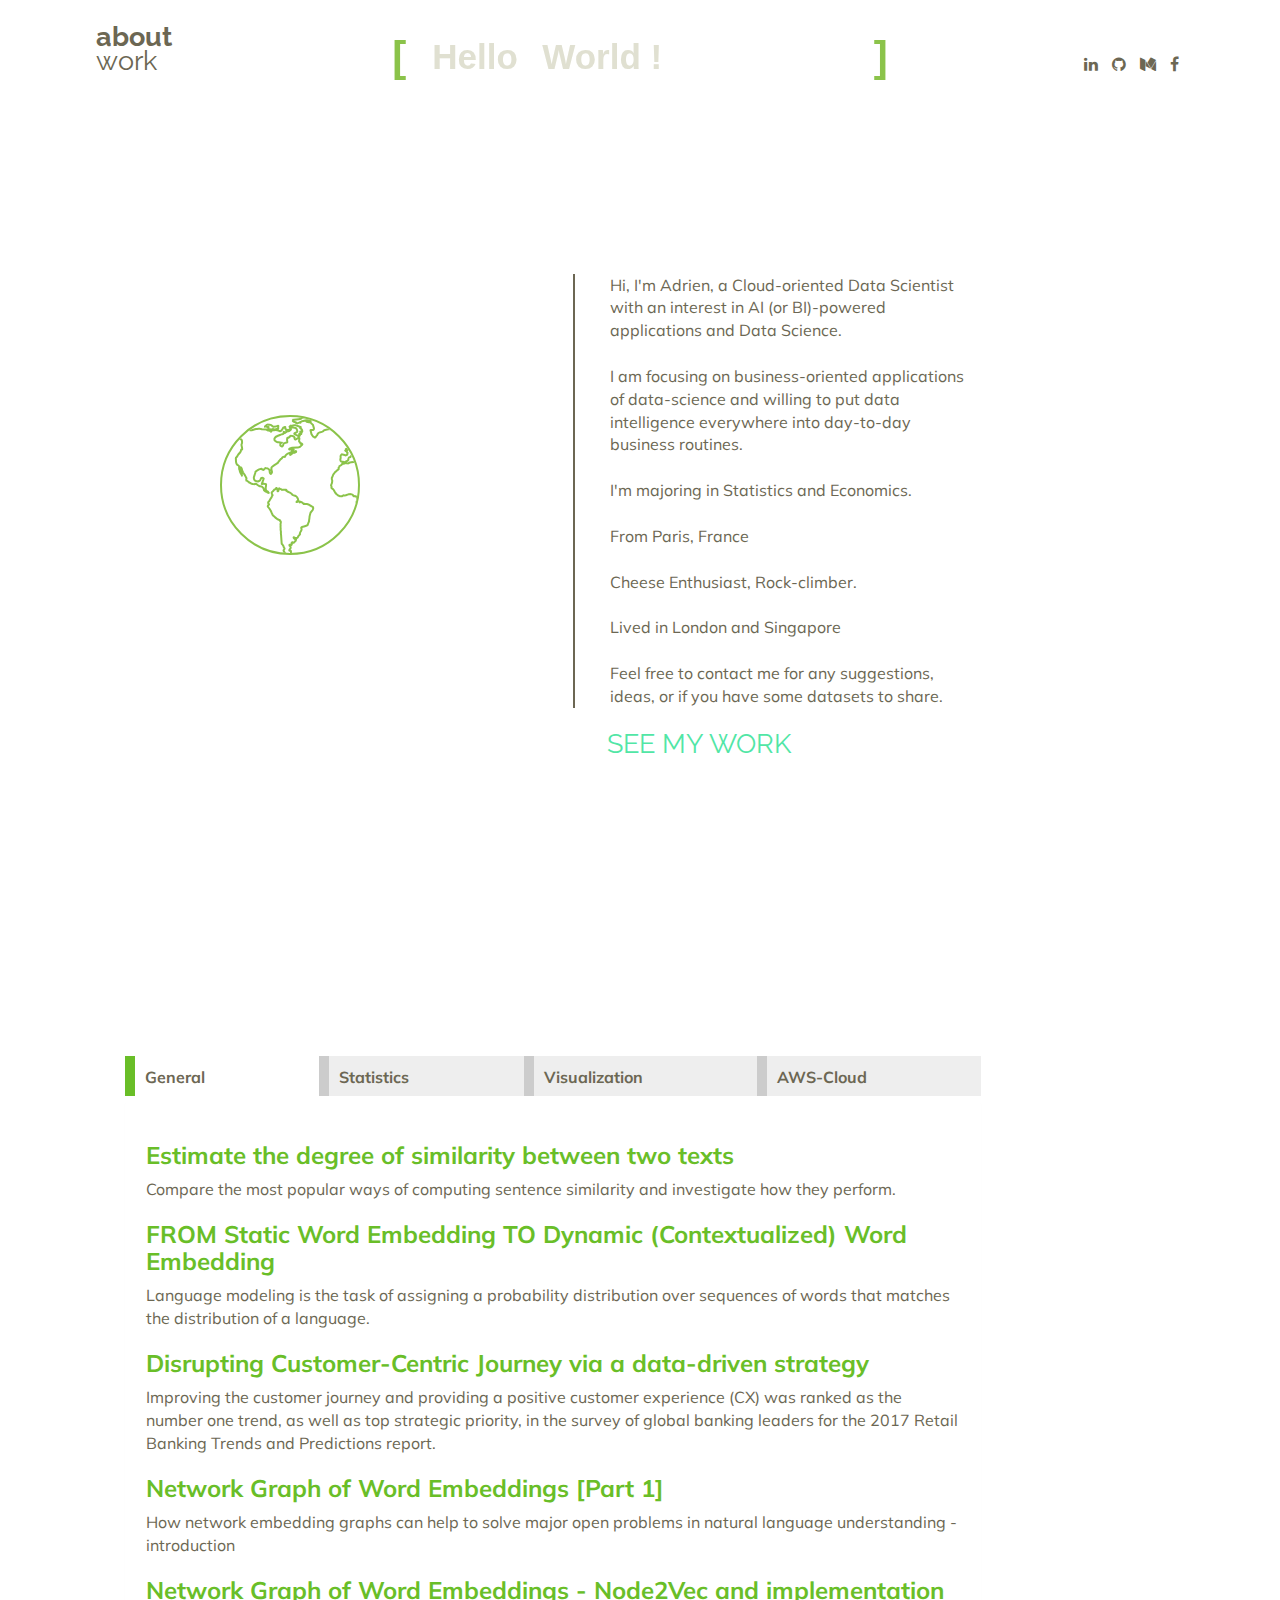
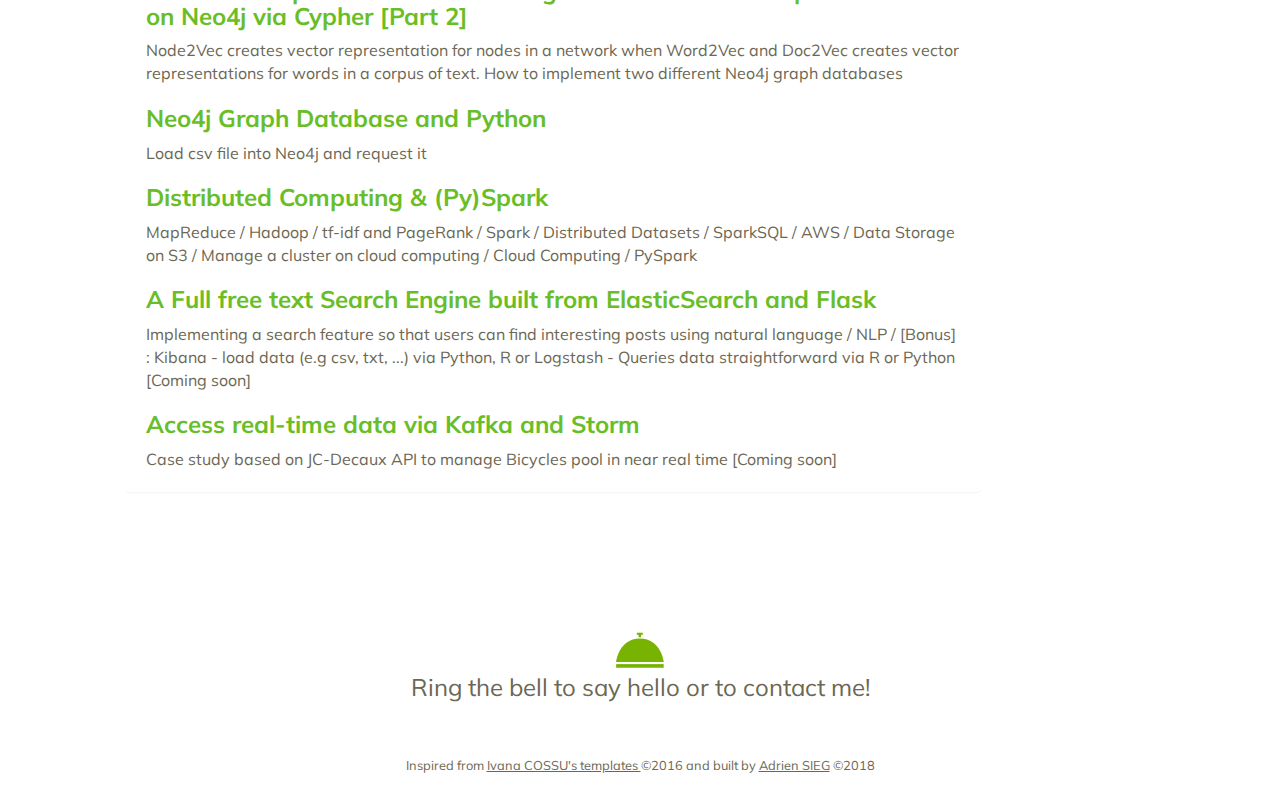
<file: index.html>
<!DOCTYPE html>
<html lang="en" >

<head>
  <meta charset="UTF-8">
  <title>Adrien SIEG</title>
  <meta name="viewport" content="width=device-width, height=device-height, initial-scale=1">

<link href='https://fonts.googleapis.com/css?family=Muli:300|Raleway:300,700' rel='stylesheet' type='text/css'>
  
  <link rel='stylesheet' href='https://maxcdn.bootstrapcdn.com/bootstrap/3.3.6/css/bootstrap.min.css'>
  <link rel='stylesheet' href='https://maxcdn.bootstrapcdn.com/font-awesome/4.6.1/css/font-awesome.min.css'>

      <link rel="stylesheet" href="css/style.css">
  
</head>

<body>
  <header class="header container-fluid">
  <div class="nav-toggle-wrapper">
    <button class="nav-toggle-btn">
					      <span class="line"></span>
      					<span class="line"></span>
					      <span class="line"></span>
				    </button>
  </div>
  <nav class="header__nav">
    <ul class="nav">
      <li class="header__nav__item"><a href="#about" data-ref="about">about</a></li>
      <li class="header__nav__item"><a href="#portfolio" data-ref="portfolio">work</a></li>
    </ul>
  </nav>
  <ul class="header__social-btns">
    <li>
      <a class="fa fa-linkedin" href="https://www.linkedin.com/in/adrien-sieg-75307491/" target="_blank"></a>
    </li>
    <li>
      <a class="fa fa-github" href="https://github.com/adsieg" target="_blank"></a>
    </li>
     <li>
      <a class="fa fa-medium" href="https://medium.com/@adriensieg" target="_blank"></a>
    </li>
    <li>
      <a class="fa fa-facebook" href="https://www.facebook.com/adrien.sieg.9"></a>
    </li>
  </ul>

  <div class="content">
  <div class="content__container">
    <p class="content__container__text">
      Hello
    </p>
    
    <ul class="content__container__list">
      <li class="content__container__list__item">World !</li>
      <li class="content__container__list__item">Data Enthusiasts !</li>
      <li class="content__container__list__item">R-addicts !</li>
      <li class="content__container__list__item">Everybody !</li>
    </ul>
  </div>
</div>

</header>

<main>

  <section id="about" class="main-section">

        <div class="globe">
      <svg width="547" height="140" viewBox="0 0 547 140" xmlns="http://www.w3.org/2000/svg"><path d="M120.95 45.907l-1.18 1.573-.784.786-1.57.865-.236.71s-.628.63-.55 1.022c.08.393.08 1.1.08 1.1s-1.1 1.024-1.57 1.338c-.472.314-1.1 1.022-1.1 1.022s-.393.473-.628.63c-.236.157-.628.63-.942 1.1-.315.473-.63.787-.786 1.023-.157.236-.628.786-.863 1.652-.235.865-.863 1.887-.863 1.887l-.157.393c.078 1.338.078 1.574.235 2.046.157.47.315.314.157 1.337-.157 1.022-.157 1.415-.314 1.887s-.628 1.337-.784 1.73c-.158.394.314 1.1.314 1.1s.235 1.024.078 1.26c-.157.236.08.708.08.708s.94.55 1.255.865c.315.315.865.787.943 1.023.08.236.707 1.337.785 1.573.08.236.707 1.1.864 1.337.157.236.942 1.1.942 1.1s1.02.787 1.257 1.102c.236.314.943.472 1.178.707.236.236.785.157 1.1.394.314.236.942-.158 1.256 0 .314.157 1.178-.157 1.413-.315.236-.156.785-.706 1.178-.47.392.235.628 0 .942.078.314.08.785-.314 1.1-.314.313 0 1.098-.315 1.334-.315s1.022-.474 1.336-.474c.314 0 .706-.313 1.1-.156.39.156.234-.315.94-.08.708.236.943 0 1.18.236.234.237.55 0 .784.316.236.314.628.55.707.865.078.314.55.63.55.63l.47.077s.63-.47.785-.156c.157.314.864.236.864.236l.707.786.235.315s.472 1.258.393 1.73c-.078.472-.078 1.494-.313 1.73-.236.236-.393 1.26-.393 1.26s-.314.313.393.942c.707.63 1.178 1.18 1.413 1.494.236.316.864 1.182.942 1.732.08.55.236.865.55 1.573.314.708.707.786.785 1.573.08.787.236.787.157 1.337-.078.55-.314.63-.078 1.022.235.394.55 1.102.47 1.338-.078.235-.235 1.258-.235 1.258l-.156.472-.706 1.338-.472.707c-.157.55-.47 1.1-.392 1.887.078.787-.392.787.235 1.573.628.787.94 1.652 1.334 2.36.393.708.628 1.416.707 1.887.08.472.393.63.55 1.26.157.628.236.942.236 1.336 0 .393-.08 1.416.08 1.652.155.236.234.944.313 1.258.077.315-.237.394.234.944.47.55.785.865 1.1 1.26.313.392.235.235.47.785.236.55.55.866.63 1.337.077.47.155 1.65.39 2.2.237.552.55 1.103.55 1.103s.865.55 1.18.472c.312-.08.94-.786 1.412-.55.47.235.864 0 1.256 0 .393 0 .785-.473 1.178-.473.393 0 .942-.63 1.257-.472.314.157.706-.158 1.098-.55.393-.393.63-.708 1.335-1.337.707-.63.628-.63 1.1-1.023.47-.393.942-1.26 1.49-1.416.55-.157.708-.707.865-1.1.157-.394.235-.63.47-.945.237-.315.08.08.472-.944.393-1.023.865-1.416 1.257-1.652.392-.236.628-.708.863-.787.236-.08.63.236.472-.472-.158-.707 0-1.73-.158-1.966-.157-.237-.393.55-.314-.63.08-1.18.942-2.36.942-2.36s1.178-1.494 1.57-1.73c.393-.236.47-.472 1.02-.787.55-.314 1.728-1.1 1.728-1.494 0-.394.472-1.417.472-1.653s0-.472-.157-1.81c-.157-1.336.157-1.02-.314-2.28-.472-1.258-.55-2.83-.865-3.224-.314-.394-.157-1.417-.157-1.73 0-.315.55-1.102.785-1.416.236-.315 1.256-1.574 1.256-1.574s1.57-1.808 2.12-2.673c.55-.866 1.098-1.652 1.49-1.966.394-.315 1.336-1.024 1.885-1.81.55-.786 1.65-2.28 1.728-2.517.078-.235.706-1.022.706-1.022s.863-1.023 1.02-1.573c.157-.55.942-3.618.785-3.46-.157.157-1.1.314-1.413.392-.314.08.47.393-1.806.237-2.277-.157-3.454.236-3.454.236-.708-.157-1.257.63-1.493-.472-.236-1.1-.394-1.73-.864-2.516-.47-.787-.786-1.1-1.492-2.124-.706-1.022-.628-.55-1.257-1.337-.627-.786-.785-.55-1.177-1.573-.393-1.022-.707-.63-1.178-2.045-.47-1.417-.785-1.574-1.02-2.36-.236-.787-.55-1.023-.707-1.73-.157-.71-1.963-4.327-2.2-4.563-.234-.235-.627-1.494-.548-1.258.078.235 1.178 1.02 1.178 1.02s.627-.235.863-.235 1.178.866 1.178 1.18c0 .315 1.65 1.81 2.042 2.91.392 1.1.864 1.888.942 2.202.078.315.864 1.574 1.178 2.046.313.472 1.334 1.415 1.49 1.887.158.472 1.65 2.045 1.65 3.068 0 1.022.706 2.36.785 2.673.08.316 1.492.71 1.492.71l1.885-.472s2.826-1.81 3.14-1.81c.314 0 2.827-1.18 2.827-1.18s1.02-.943 1.727-1.493c.707-.55 1.492-1.573 1.65-2.045.156-.473.47-.55 1.098-1.26.628-.707 1.492-1.415.942-1.887-.55-.47-.864-.314-1.648-1.1-.786-.787-.707-.63-1.257-1.653-.55-1.022.078-2.202-1.1-1.022-1.178 1.18-.707 1.495-1.885 1.73-1.177.237-1.65 1.023-2.198.237-.55-.787-1.1-.315-1.414-1.495-.314-1.18-.55-1.26-.628-1.73-.078-.472 0-.472-.628-1.652s-.157-2.99.236-1.966c.392 1.022 1.02 1.18 2.04 1.887 1.022.707 1.493 1.258 2.435 1.337.942.078 1.728 0 1.885.156.157.158.313-.078.706.08.392.157.548-.236.706.392.157.63 1.02.708 1.413 1.1.392.394.392.237 1.413.394 1.02.157 2.434.157 2.434.157l1.49-.08 1.73.158s1.256.708 1.57.708c.313 0 .392.865 1.177 1.337s.942.55 1.413 1.1c.472.552.393.788 1.02 1.338.63.55 1.65-.078 1.807-.314.157-.236.942-.63.786 0-.158.63.784.393.55 1.888-.237 1.494-.394 1.1 0 2.123.39 1.023 2.118 4.17 2.197 5.113.08.943.55.63.628 1.495.08.864.55 1.18.55 1.808 0 .63.55.787.628 1.26.08.472.942.078 1.178 0 .237-.08 1.335-1.102 1.335-1.102s.472-.156.393-.943c-.08-.786 0-.63 0-1.81 0-1.18-.47-1.18-.235-2.358.235-1.18.863-1.888 1.02-2.438.157-.552.786-1.496 1.1-1.575.313-.078 2.04-.943 2.434-1.494.392-.55 1.02-1.18 1.65-1.808.627-.63 1.726-1.415 1.962-1.18.234.236.156.158.548.158.393 0 1.1.315 1.65.393.55.08 1.648 1.416 1.884 2.124.235.708.078.55.942 1.573.864 1.022 1.65.393 1.65 1.65 0 1.26 0 1.18.392 1.653.392.472.863-.865 1.334-.707.47.157.55-.158.942 1.1.392 1.26.628 1.26.707 2.518.077 1.258-.08.078-.08 1.1 0 1.023-.08 1.102.08 2.045.155.944.705 1.258.627 1.415 0 0 .47-1.337.313-2.28-.156-.944 0-2.28.393-2.674.393-.393.786-.786 1.1.237.314 1.022.47.236 1.177 1.415.707 1.18 1.335.944 1.413 1.494.08.55.472.63 1.02 1.1.55.474 1.022-.077 1.65-.55.63-.47 2.355-2.2 2.435-2.91.078-.707.784-.55-.472-2.358-1.257-1.81-1.257-2.44-2.59-3.54-1.335-1.1-2.12-1.18-1.1-2.595 1.02-1.416 1.492-2.36 2.12-1.966.628.393 1.727.314 1.727 1.887s-.314 3.304.785 1.416c1.1-1.888 1.65-2.99 1.335-2.674-.314.315.706-.63.706-.63s.078-.707 1.413-1.02c1.335-.317 1.727-.473 2.2-.71.47-.236 1.805-1.81 2.04-2.516.235-.708.864-1.967.707-2.517-.157-.55-.943-3.224-1.1-3.146-.156.08-.078.08-1.098-1.022-1.022-1.1-1.728-1.888-1.885-2.36-.157-.472-.55-.55-.08-1.18.473-.63.708-.55.787-1.1.078-.55.706-1.023-.472-.63-1.177.393-.314.158-1.335.08-1.02-.08-3.69.55-2.354-1.102 1.334-1.652 1.726-2.674 1.962-2.674s1.414-1.338 1.492-.08c.078 1.26.55.944.628 1.73.08.787 1.65-.864 1.65-.864s.548.157.94.55c.393.393.393 1.652.393 1.652s-.313-.394.55.236c.864.63 1.806.314 1.806 1.65 0 1.338 0 1.417.55 1.732.55.314 1.098.157 1.57-.236.47-.393 1.256-1.81 1.256-1.81s.08-.55-1.178-1.336c-1.256-.787-2.04-1.337-2.51-1.73-.473-.394-.316-1.573.155-2.046.472-.472.707-.708.55-1.337-.158-.628.235-1.1 1.413-1.02 1.178.078 1.413-.08 1.413-.08s.236.157.236-.315c0-.47 1.49-2.674 1.098-2.674-.393 0 .08-.55-.157-1.414-.235-.866.786-2.202-.077-2.832-.864-.63-1.1-.944-1.65-1.887-.55-.945-.47-1.1-2.512-1.338-2.04-.237-2.982.47-3.454-.158-.47-.63-.706.944-1.02-.944-.314-1.887.47-3.146.47-3.146s1.257-.786 1.57-1.337c.315-.55 1.57-.787 2.593-.393 1.02.393 2.51.314 3.768.55 1.256.236 1.177 1.023 1.805 0 .628-1.022 0-1.494.47-2.044.473-.55 1.022-1.416 1.415-.866.392.55 1.178 1.1 1.806.393.628-.707.864-.786.864-.786l.313.314s.708-.394.708.314.707 1.495.314 2.045c-.393.55-.942.472-.942 1.81 0 1.337 0 1.1.863 2.202.864 1.1 1.414.157 1.57 1.337.158 1.18.314.944 1.18 1.73.862.786.705.786 1.333 1.258.63.472.943.945.943.158 0-.787.077-1.18 0-1.888-.08-.707.627-1.258.155-2.438-.47-1.18-.078-1.1-1.02-1.966-.943-.865-1.57.157-1.884-1.1-.314-1.26 1.492-1.81 1.964-1.968.47-.156 1.177-1.1 1.334-.47.157.628-1.178 2.91 1.1.47 2.276-2.438 1.256-1.415 1.256-1.415s1.177-.157 1.413 0c.235.157.864-.708.628-.63-.236.08-2.512-1.258-2.512-1.258l-1.65-.943s.55-.394.943-.315c.393.08.472-.786.864-.865.393-.08 3.062.55 3.612.865.55.315 2.512.393 2.276.236-.235-.157-1.49-1.1-1.57-1.416-.078-.314-2.826-.944-3.69-.865-.864.078-1.648.314-2.355.078-.707-.236-1.727-.865-2.277-.865s-7.46-1.337-7.773-1.258c-.314.078-.785 1.573-1.02 1.337-.236-.236-.63-.236-1.73-.55-1.097-.315-2.59-.552-4.553-.71-1.962-.156-3.297.16-3.846-.47-.55-.63-1.727-.394-3.062-.473-1.335-.077-2.905 0-3.612 0-.707 0-2.355-.077-2.748-.156-.393-.08-.864-.63-1.335-.708-.47-.08-.393-.235-1.335-.393-.942-.157-.863-1.18-1.177-.315-.314.866-.158.63-.628.944-.472.315-.943.944-1.257.944-.314 0-1.57.08-1.806-.08-.236-.156-.628-.313-1.413-.313s-.785.078-1.805-.08c-1.02-.156-1.806-.078-2.748-.55-.943-.47-.943-.786-1.728-.707-.785.08-.785-.158-1.885-.158s-2.434.63-3.14.708c-.707.08-2.277-.08-2.827-.314-.55-.236-.707-.787-2.748-.55-2.042.235-3.22.235-2.827-.394.393-.63.864-1.26 1.1-1.337.235-.078.784-.47.39-.628-.39-.158-.784-.393-1.725-.472-.943-.08-.865.314-2.278.157s.786-.55-2.12-.472c-2.904.08-3.61.315-3.925.315-.314 0-.707-.63-1.492.314s-1.885 1.494-3.455 1.573c-1.57.08-1.65-.157-3.14.393-1.492.55-2.434-.157-2.12 1.1.314 1.26.707 1.732.707 1.968 0 .235-.707 1.81-1.57.865-.865-.944-2.435-4.64-1.728-2.124.706 2.516 2.276 3.38.785 3.774-1.492.394-1.335-.157-1.57-.314-.236-.158 0-1.26-.08-1.888-.078-.63-.235-1.022-.55-1.337-.312-.315-.234-.787-.862-.944-.63-.156-.08-.47-1.1-.47s-1.884-.63-1.648.786c.235 1.415.47.472 1.098 1.81.628 1.336 1.806.392.943 1.336-.864.943-3.14.63-3.69.236-.55-.394-.393.157-1.414-.55-1.022-.71-.707-1.26-1.885-.71-1.178.552-1.57 1.574-2.042 1.18-.47-.393-1.57.55-1.962.08-.392-.472-1.963-.472-2.276 0-.315.472-1.257.393-2.59 1.022-1.336.63-.944.08-2.593 1.416-1.648 1.337-2.59 2.438-3.14 1.573-.55-.866-3.533-2.36-2.355-2.597 1.178-.236 1.728-.708 2.356-.157.63.55 1.65.393 1.806 0 .157-.394.865-.787-.078-1.258-.942-.473-1.02-.158-2.512-.708-1.492-.55 0-.394-2.042-.708-2.04-.315-2.905-.472-3.455-.63-.55-.157-1.336 0-2.12-.078-.786-.08-1.335-.236-2.042-.157-.706.078-1.1-.08-2.04.63-.944.707-1.65 1.022-2.28 1.572-.627.55-2.275 1.65-2.746 2.044-.472.393-2.12 1.652-2.278 2.124-.157.472.157.865-.47 1.18-.63.314-1.257.314-1.728.392-.472.08 0-.707-.472.08-.47.786-.314 3.617.08 3.224.39-.394.156-1.652 1.883-.472 1.728 1.18 2.827 1.022 2.748 2.123-.078 1.1 1.178 1.023 1.335 1.26.157.235.942-.316.942-.316s1.728-1.102 1.728-1.652c0-.55 1.1-1.81 1.1-1.81s-.787-.392-.787-1.18c0-.785.236-1.022.393-1.808.157-.786-.864 0 1.492-1.495 2.355-1.494 2.512-.47 2.512-.47s.314.313-.08.785c-.39.472-1.098 1.73-1.255 1.888-.157.157.707 1.416 1.1 1.416.392 0 1.177-.315 1.648-.237.472.08 1.257-.235 1.492-.078.236.156.785.628.392 1.022-.392.393-1.256.864-1.884.708-.628-.157-1.57-1.26-1.02.314.55 1.573-.08 1.966-.55 1.888-.47-.08-1.492-.865-1.335.314.157 1.18-1.02 1.966-1.256 1.966s-.707-.078-.707-.078-.707-.08-1.1-.08c-.39 0-1.177.394-1.412.71-.236.313-.55.078-.942.078-.392 0 0-.472-.785-.63-.784-.157-1.256-.314-1.727 0-.47.315-1.177.472-1.492.236-.314-.236.158-.787-.47-.47-.63.313-1.1 1.178-1.336 1.257-.235.078.707 0-.235.078-.942.08-1.335.316-1.806.473-.472.157.156 1.1-.708 1.415-.863.316-.235-.392-1.1.316-.863.708-1.02 1.337-1.333 1.415-.316.08-.237.237-.944.316-.706.08-.628.157-1.02.236-.393.078.078.236-.786.078-.864-.157-1.49.158-1.335.473.157.314 3.063 1.18.864 1.1-2.2-.078-1.492.315-1.02.63.47.314.705.63.94.708.237.08.63 1.023.63 1.023s.627-.08.234.472c-.392.55.157.708-.235 1.416-.394.71-.394.237-.708.394-.314.157-.785.708-1.65.236-.863-.472-1.49-.708-2.51-.786-1.022-.08-.316-.236-1.022.314-.707.55-.864 1.18-.785 1.887.08.708.157 1.652-.08 2.124-.234.47-.234.943-.078 1.65.158.71.63 1.024.63 1.024s1.098.157 1.334.236c.236.078.707-.157 1.335.235.63.394 1.257.55 1.65.08.392-.472 1.962-1.023 2.434-1.495.47-.472.784-.63.548-1.1-.235-.473.47-1.653.864-1.89.392-.234 1.256-.47 1.256-.47l.942-1.416s.785-.866 1.178-.787c.392.08 2.59.866 2.434-.157-.157-1.023.157-1.337.392-.944.236.393.864.236.864.236s.314-.157.55.08c.235.234.55 1.258 1.02 1.493.472.236.864.472 1.178.63.314.157.628 0 1.257.55.628.55 1.256.865 1.334 1.1.08.237.63.787.63.787s.548.158.39.473c-.156.314-.94 1.258-1.334 1.415-.392.157-1.413-.158-1.02.157.392.315.942.708 1.177.472.236-.237 1.727-1.81 1.727-1.81s-.078.08 0-.393c.08-.472 0-1.022.393-.787.393.237.628.55.785.237.157-.315.314-.158-.078-.394-.393-.236-1.335-1.573-1.806-1.65-.47-.08-1.65-.867-1.65-.867s-.234-.236-.783-.865c-.55-.628-.707-.47-.864-1.02-.157-.552-.63-1.26.235-1.103.864.158 1.413.708 2.2 1.18.784.472.627.63 1.334 1.1.706.473.785.945 1.334.867.55-.08 1.178.314 1.178 1.022s.157 1.494.314 1.652c.157.158.628.472.785.787.157.314.47 1.1.707 1.415.235.315.47.55.706.944.236.393.314-.08.55.08.235.156.55.077.55-.237 0-.315.078-.866.078-.866s1.1-.313.785-.47c-.315-.158-1.257-1.102-1.18-1.416.08-.315 0-.944.394-.865.392.077.785.785 1.65.156.863-.63 1.883-.944 1.57 0-.315.944.078 1.1 0 2.123-.08 1.022.314.707.863 1.258.55.55.942.63 1.335.787.392.157 1.02.08 1.65.157.627.08 1.02-.236 1.57-.078.548.157 1.805-.08 2.04.078.237.157 1.18-.314 1.257.236.077.55.392-.08.156 1.18-.235 1.258-.55 2.123-.55 2.123-.863 1.653-1.177 2.046-1.57 2.125-.392.08-.628.315-1.334.236-.707-.078-1.57 0-2.59-.235-1.022-.236-2.907.236-3.692-.236-.785-.473-1.884-.08-2.356-.63-.47-.55-1.256-.472-1.57-.787-.314-.314-.47-1.18-.47.08 0 1.258-.708 1.336-.864 1.966-.158.628.235.313-.63.234-.863-.08-1.098.394-2.354-.55-1.257-.944-1.885-.944-2.513-1.337-.628-.394-1.256.707-1.884-.55-.63-1.26-1.493-.237-1.572-1.26-.078-1.022 0-.943.08-1.572.078-.63.94-1.18.55-1.416-.394-.236-.08-.63-.63-.394s-1.334.315-1.962.55c-.63.237 1.413 0-1.65.237-3.06.236-3.925.55-3.925.55s-.235-.157-.628.158c-.392.315-.942.787-1.49.55-.55-.235-.865-.156-1.336-.077-.47.078-.785-.394-1.335 0-.548.392-1.176.55-1.412.392-.236-.16-.63-.788-.63-.788zm52.526 51.752c-.235.865-1.1 2.123-1.1 2.123l-1.57.786s-.548.47-.863.55c-.314.078-1.1.472-1.1.472s-.706-.158-.47.55c.235.708.314 1.573.235 1.81-.078.235-.078.707-.078 1.337 0 .628-.236 1.414-.628 1.57-.393.16-.786.316-.707.867.08.55.08 2.202.08 2.202l1.02 1.572s.314-.236.942-.236c.627 0 1.256-.55 1.256-.55s.707.157.628-.708c-.078-.865.316-1.888.236-2.124-.078-.236.707-1.258.707-1.494s.786-1.337.786-1.73.548-1.023.627-1.494c.078-.473.157-1.573.314-1.888.158-.314.236-.63.236-.944v-.943l-.55-1.73zm61.478 10.617c-.235.314-.392 3.697-.55 4.09-.156.393-.47 2.438-.313 2.91.158.472.393 2.202.237 2.753-.158.55.078 2.28-.315 2.202-.392-.08-.55.08-.55.315 0 .236.55.707.55.707s.943 0 1.335-.078c.393-.08 1.178-.472 1.806-.472.628 0 1.02-.473 1.57-.473s1.728-.39 2.042-.234c.314.156.785-.944 1.335-.708.55.236 1.727-.55 2.277-.55s.785-.866 1.413-.708c.628.157 1.806-.315 2.356-.08.55.237 1.413-.786 1.805 0 .394.787 1.572 1.102 1.572 1.495s-.08 1.26-.08 1.26l.943-.08s1.492-.944 1.728-.944c.235 0 .785-.785.785-.392s-.472 1.26-.628 1.65c-.157.395.156.867.156.867s.786.393.472 1.1c-.314.71.078.552 0 1.102-.08.55 0 .314.313.63.316.314.866.865 1.336.786.472-.08.628-.55 1.02-.315.394.236 1.178.08 1.414.394s-1.49 1.1 1.492-.236c2.984-1.338 3.297-1.652 3.69-2.124.394-.472.865-.944 1.178-1.26.314-.313.08-.235 1.02-.943.943-.708.943-.394 1.807-1.73.864-1.338 1.49-1.81 1.65-2.046.156-.236.47-.314.548-1.26.08-.942.707-1.808.707-2.122 0-.314.235-.786.157-1.337-.08-.55.313-1.337-.158-2.123-.47-.787.235-1.1-.47-1.416-.708-.315-1.18-.157-1.336-.708-.157-.55-.786-.472-1.02-1.966-.237-1.494-1.18-1.652-1.18-1.652s-.94-.393-.705-.55c.237-.158.315-1.26.237-1.574-.08-.314-.08-1.022-.314-1.494-.236-.472-.393-1.1-.628-1.652-.236-.55-.628-.708-.786-1.337-.158-.63-.393-.865-.472-1.022-.08-.156-.236-.943-.392-.078-.157.865-.472 2.516-.472 2.516s-.628 1.338-.864 1.73c-.235.394-.47 1.417-.863 1.338-.393-.08-.63.394-.942.314-.315-.08-.786.08-1.02-.157-.236-.236-.865-.865-1.18-.944-.313-.08-.548-.708-.784-.708-.235 0-.627-.55-.55-.866.08-.314.158-1.022.237-1.337.078-.315.55-1.023.55-1.023s0-.472-.393-.472-.47 0-1.335-.08c-.865-.078-1.1-.156-1.415-.156-.313 0 .315-.16-.55.077-.862.237-1.255.866-1.805 1.417-.55.55-.078.392-.55.55-.47.158-.39-.393-.706.472-.314.865.158 1.1-.08 1.258-.234.158-1.883-.55-1.883-.55s.394-.08.08-.472c-.314-.394-.628-.944-1.1-.708-.47.236-.864.394-1.177.787-.314.394-.314.708-.55 1.023-.235.314-.863.314-.942.63-.077.314-.077 1.1-.313 1.18-.235.078-.313-.315-.55-.394-.234-.08-.156-.71-.313-.315-.157.393-.314.314-.55.943-.235.63-.314 1.18-.55 1.26-.235.078 0 .156-.706.55-.706.393-.864.393-1.884.865s-.785.472-1.49.55c-.708.08-.866.315-1.336.394-.472.078-.785.156-1.257.63-.47.47-.862.628-1.176.707-.314.078-.63.393-.63.393zm4.632-31.067c-.313.472-1.334 1.888-1.726 1.967-.393.078-.786.472-1.1.393-.314-.08-1.02 0-1.256 1.022-.236 1.023-.628 1.573-.865 1.494-.236-.078.392 1.494-.942.866-1.335-.63-.864.55-1.02.865-.158.315.234 1.18.313 1.495.08.314.315.865.63 1.336.313.472.55 1.023 1.098.866.55-.158 2.277 0 2.277 0s.63.236 1.02.236c.393 0 .472-.157.707-.157s.707-.787.628-.866c-.078-.08-.313-.314.157-.786.472-.472 1.02-.628 1.1-1.18.078-.55-.157-.55.078-.865.236-.314.785-.235.63-.55-.16-.315.155-.236-.16-.866-.312-.63-.705-.866-.39-1.652.313-.787.628-.944.55-1.416-.08-.472.39-.63-.16-1.18-.548-.55-.784-.708-1.176-.866l-.394-.156zm15.39 7.865c.314-.078 1.413-.865 1.492.55.078 1.417.156 1.023.628 1.81.47.786.784 1.023 1.334.63.55-.394 1.178-.394 1.334-1.102.158-.708.158-.708.63-.708.47 0 .627-.078.863.237.236.314.392 0 1.413.55 1.02.55 1.884.393 2.513.944.628.55.942.472 1.806.786.863.315.47-.157 1.255.708.786.865.472 1.1.864 1.494.39.394.706-.314.548.63-.157.943-1.256 0 .393 1.336 1.65 1.338 1.886 1.574 2.435 1.967.55.393.942.865.472.865-.472 0-1.964 0-2.12-.236-.158-.236-.864-.394-1.336-.944-.47-.55-1.49-.944-1.725-1.415-.236-.473-.55-.63-.942-.63-.393 0-.785.472-1.335 1.023-.55.55-.314-.314-1.02-.08-.708.237-1.492-.078-1.886-.392-.392-.315-.313-.787-.94-.55-.63.235-1.022.078-.786-.394.235-.472.078-1.1.078-1.1s.236-.788-.313-.945c-.55-.158-.55-.708-1.1-.866-.55-.157-1.412-.55-1.412-.55s-.08 0-.314-.08c-.236-.078-.236-.078-.864-.235-.628-.16-1.1-.002-1.413-.395-.315-.393-.157-.943-.157-.943s1.256.157 0-.787l-1.257-.943s.157-.08.08-.237c-.08-.158.782 0 .782 0zm-35.332-6.528s.392.394 1.02.315c.628-.08 1.1 1.258 1.492 1.73.392.472.628.708 1.492 1.258.863.55.785-.472 1.963 1.18s.63.63 1.178 1.652c.55 1.023.864 1.573 1.178 1.81.314.235.55.864.63 1.1.077.236.626.944.626 1.18s.157.865-.314 1.416c-.47.55-.864.63-.864.63s-.942-.473-1.256-.945c-.314-.472-.706-.865-1.256-1.81-.55-.943-1.178-1.965-1.492-2.437-.314-.472-.785-.944-1.02-1.416-.236-.472-.864-1.888-1.178-2.045-.314-.158-.393-.63-.943-1.18-.55-.55-.472-1.022-.707-1.337-.236-.314-.785-1.023-.785-1.023l.236-.078zM66.93 139.895c-.55-.314-1.728-.865-2.12-1.18-.392-.314-1.57-2.045-1.57-2.045l-.864-1.652s-1.02-1.258-.785-1.73c.236-.472.708-.786.708-1.022s.47-.866.078-1.1c-.393-.237-.393-.316-.628-1.024-.236-.707-.236-1.337-.55-1.494-.314-.157-.55-1.18-.864-1.258-.313-.08-.628-.63-.628-.63l-.47-6.37s-.158-2.91-.315-3.54c-.156-.63.236-1.966-.156-3.146-.393-1.18.08-2.595-.157-3.067-.236-.472.157-1.81-.08-3.067-.234-1.26.943-2.832 0-3.303-.94-.473-.234-1.18-1.02-1.18-.784 0-1.334-.394-2.04-.944-.708-.55-2.043-1.573-2.435-1.967-.392-.393-1.65-1.415-2.04-1.73-.394-.314-.787-1.652-1.1-2.045-.314-.392-.47-1.572-.943-2.28-.472-.707-1.1-1.887-1.257-2.123-.157-.236-1.885-2.28-1.885-2.28l.157-1.26s1.178-.707 1.02-.943c-.156-.236.08-.472-.47-.944-.55-.472-.47-1.337 0-1.73.47-.394 1.177-1.652 1.177-1.652l1.178-1.966s.943-1.023.943-1.73c0-.71 1.334-1.18.55-1.81-.786-.63-.393-1.18-.63-1.652-.235-.47-.078-.786.63-1.258.706-.472 1.962-2.202 1.962-2.202s.942-.236 1.178-.236c.235 0 .628-2.518 1.335-.866.706 1.652.942.787.706 1.966-.235 1.18.314.944.628.63.314-.315-.157.236.47-1.18.63-1.416.394-1.888.786-1.494.393.393.55.472 1.257.708.706.236.942.157 1.177.63.235.47.157-.16 1.492.078 1.334.236 3.22-.472 2.983.314-.235.786-.706-.08.393.786 1.1.866 1.256 1.023 1.884 1.18.628.158 1.178.08 2.12 1.023.943.942 1.178 1.02 1.413 1.493.236.472.628.157 1.02.63.394.47.943.47 1.493.47.55 0 0-.47.863.16.865.628 1.492.706 1.885 1.965.392 1.26 1.178 1.18.55 2.438-.63 1.26-1.885 1.81-1.335 1.73.55-.078 1.57-.55 1.884-.47.314.077.47-.237.942 0 .47.234.55-.316.47.234-.078.55-.078 0-.078.55 0 .552-.157-.55.785-.313.942.236.392-.473 1.492.55 1.098 1.023 1.098.708 1.49 1.26.393.55.785-.315 1.02-.08.237.236.943.078 1.65.236.707.157.236-.472 1.335.236 1.1.706 2.198.47 2.434 1.1.234.63.863.393 1.177.786.313.394.47-.157.785.394.314.55 1.256.393 1.1.943-.158.55.234.236.077 1.022-.158.788-.708 2.046-1.178 2.36-.472.315-.47.708-.785 1.1-.314.395-.236-.392-.63.71-.39 1.1-.313 1.258-.627 2.28-.314 1.022-.078 0-.314 1.022-.235 1.023-.078 1.652-.314 2.832-.235 1.18-.156 1.18-.313 2.044-.158.865.39-.393-.316 1.416-.706 1.81-.785 1.73-1.02 2.517-.236.787.078.157-.785.63-.865.47-.394.313-1.415.628-1.02.315-2.277.63-2.67.708-.39.08-1.962.55-1.49 1.494.47.944.47 1.1 0 2.282-.472 1.178-1.178 1.572-1.178 2.122 0 .55-.315 1.1-.393 1.494-.08.393.707-.394-.235.786-.943 1.18-1.022.866-1.336 1.574-.314.707 0 .156-.314.707-.314.55-1.1.786-1.1.786s.08.393-.235.236c-.314-.157-.236.078-1.414-.237-1.176-.315-1.333-1.1-1.49-.55-.157.55.078.865.785 1.415.706.55 1.884.708 1.57 1.26-.314.55-.314.55-.55.864-.235.314.315.077-.235.314-.55.235-.864 1.258-1.1 1.258-.235 0-.392.393-.706.236-.314-.157-1.1-.708-1.256-.393-.157.314-.47-.394-.393.707.08 1.1.236 1.73-.157 1.967-.392.235-1.335 0-1.335 0l-.157-.395-.55.158s-.235.944.158 1.1c.392.158.314.315.706.787.393.472.157 1.337.157 1.337s0 .236-.392.63c-.392.393-.55.708-.628.943-.08.236-.55 1.26.157 1.18.706-.08 1.256-.472 1.256.787 0 1.258.314.944-.078 1.81-.393.864-.707.942-.786 1.73-.078.785.08.864.236 1.336.157.472.55.236.157.472-.392.236-1.57 0-1.57 0zM46.672 75.873l-.55-.786s-.234-.473-.627-.55c-.393-.08-1.257-1.102-1.257-1.102s-.392-.314-.392-.865c0-.55-.314-1.415-.08-2.36.237-.943.315-2.123.237-2.438-.08-.314.392-.393-.157-.707-.55-.315-1.65-.394-2.356-.394s-1.57.238-1.727.316c-.157.08.863-2.36 1.02-2.753.157-.393.864-2.123.864-2.36 0-.235.236-.314-.235-.628-.47-.315-1.256-.472-1.728-.236-.47.235-.392-.316-.785.628s-.786 1.966-1.257 2.124c-.47.157-1.413.63-1.413.63s-1.178-.08-1.57-.158c-.393-.08-2.042-.944-2.356-1.494-.314-.55-.47-1.73-.47-2.28 0-.552.862-2.203.784-2.597-.078-.393.864-1.966.785-2.202-.08-.235.157-1.022.393-1.336.235-.315 1.413-.708 1.727-1.023.314-.313.864-.706 1.413-.864.55-.157 1.02-.314 1.414-.314.392 0 1.413-.865 1.57 0 .157.865.864.55 1.256.63.393.078.472.47 1.1-.552.628-1.022 1.256-1.337 1.256-1.1 0 .235 1.02-.08 1.177.157.156.235.47-.158 1.02.314.55.473 1.335.552 1.256.787-.078.236.314.236.314.472 0 .235.314-.55.314.864 0 1.416.393 2.28.393 2.28s.55 1.18.785.945c.235-.237.706-.866.706-.866s.785-.472.236-2.124c-.55-1.65-.157-2.123-.314-2.674-.157-.55-.157-.865.785-1.573.942-.708 3.22-2.28 3.77-2.595.548-.315 1.804-1.18 1.804-1.18s.47-.236.55-.865c.077-.63 1.57-1.73 1.648-2.045.08-.314 1.1-1.1 1.1-1.1s1.098-.63 1.02-1.023c-.08-.393 1.413-1.1 1.65-1.1.234 0 1.49.392 1.49-.316 0-.71 0-.866.786-1.495.785-.63 1.805-1.573 2.198-1.573s1.727-.708 2.277-.865c.55-.158 2.276-.944.706 0-1.57.943-.55.393-.864 1.18-.314.786-.55 1.808.942.628 1.492-1.18 1.413-1.415 1.963-1.494.55-.077.157.237 1.335-.156s1.256-.55 1.256-.55.55-.473.236-.708c-.314-.237.314-.55-.864-.08-1.178.473-1.1.55-1.885.315-.784-.235-1.962-.156-1.1-.943.865-.786 1.964-1.022 1.257-1.337-.706-.314-2.512.08-2.747.157-.236.08-.786-.078-1.257 0-.47.08-.314-.628 0-.786.315-.156 1.335-.63 2.59-.943 1.257-.315 4.32-.393 5.026-.393.707 0 1.65.157 2.2-.236.548-.393 1.648-1.022 1.805-1.337.156-.314.784-.785.784-.785s.706-.708.314-1.023c-.393-.314-.786-1.022-1.1-.865-.313.157-.078 1.1-.706.078s-.55-1.18-.864-1.415c-.314-.236-.628-.08-.392-1.18.235-1.1.157-1.573.157-1.573s.235-.943 0-1.022c-.236-.08-.392-.314-.785-.08-.393.237-2.59 1.338-3.062 1.574-.47.235-1.1-.945-.864-1.495.236-.55.078-.236-.235-1.022-.314-.787-1.57-.945-2.042-.945-.47 0-1.57-.708-1.884-.235-.313.47-1.962 1.965-2.276 2.123-.314.158-.785-1.337-1.02 1.1-.237 2.44.863 3.147-.393 3.305-1.255.158-2.355.865-2.355.865s-1.02.08-1.02.708c0 .63-.393 2.124-.864 2.28-.47.16-1.648-.077-2.04-.55-.393-.47.078-2.2.078-2.2l.707-.71s-5.025-.785-4.947-1.1c.08-.315-1.492-.865-1.65-1.337-.156-.472-.235-1.495-.077-1.888.158-.393 2.278-2.28 3.377-2.674 1.1-.393 2.983-1.258 3.533-1.416.55-.157 1.492-.078 1.806-.47.314-.395.392-1.102.392-1.102s-.157-1.102.157-.945c.314.16.864.395.943.63.078.237.078.787.628.158.55-.63 1.256-.866 1.884-1.18.628-.315 1.57-.236 2.12-.55.55-.315 1.492-.63 1.57-1.416.08-.786-.235-.55-.628-.63-.392-.078.157.08-1.177.71-1.335.628-.943.156-1.885.628-.942.472-1.02.55-1.1.157-.078-.393.158-1.022.158-1.022s.08-.08-.47-.236c-.55-.158-.55.078-.63-.63-.078-.708.393-1.73-.392-1.416-.785.315-1.49-.236-2.04 1.337-.55 1.574-2.435 3.226-2.906 2.832-.47-.393-.55-.472-.943-.472-.392 0-.942-.47-1.648-.55-.708-.08-2.828-.08-3.377 0-.55.08-1.178-.315-1.65.158-.47.47-1.177 1.1-1.177 1.337 0 .236-.707-.866-.942-.787-.236.08-.864-.314-1.57-.314-.707 0-1.178-.394-1.413-.394-.235 0 .236-.63 0-.708-.235-.078-5.34-.235-5.34-.235s-1.648-.63-2.276-.55c-.628.078-2.355.156-3.69.392-1.335.235-3.298 1.022-3.926 1.1-.628.08-2.04.08-2.277-.314-.235-.393.08-.315-.235-.393-.314-.08-.078-.236-.784-.787-.706-.55.315-1.022-1.1-1.022-1.412 0-2.275-.08-3.532 0-1.256.08-3.847.708-4.16.63-.315-.08-2.827.392-3.22.157-.393-.236-2.356.865-2.748.787-.392-.08-1.884.08-2.277.315-.393.236-2.277.707-1.65 1.1.63.394.55.787.63 1.023.078.236-.63.786-.63.786s-.156 0-1.02-.313c-.863-.315-1.805-.472-2.198-.236-.393.237-1.1.71-.942 1.024.157.314 1.256 1.022 1.413.786.157-.236.55-.708 1.02-.63.472.08 1.18-.313.55.473-.628.786-1.177 1.18-1.57 1.26-.392.077-1.334.156-2.198.235-.864.08-.786-.315-1.57.472-.786.786-1.1.314-1.257 1.18-.156.864-.313.864 0 1.1.315.236-.627.315.08.55.706.237 1.57.473 1.49.71-.078.235.787-.316.315.313-.47.63-.785 1.18.157.55.942-.628 1.492-.157 2.277-.55.784-.393 1.57-.472 2.04-.786.472-.315.707-.786 1.414-1.023.707-.236.235.08.314.472.078.393 0 .472.47.157.472-.315.472-.078 1.1-.472.628-.392 1.335-.785 1.806-.55.47.237.628.237.942.237.314 0-.392-.08.314 0 .707.078-.314-.236 2.042.314 2.355.552 2.984.158 3.14 1.024.158.865.472-.08.864.47.392.552.628.08.864 1.024.235.944 0 3.54-.157 3.854-.157.314-.236.314-.157 1.022.078.708 1.02 4.09.706 4.326-.313.235-1.02.314-1.02.314L18.8 34.19s-.63 1.18-1.178 1.81c-.55.628-1.256 1.415-1.65 1.965-.392.55-.706 1.495-1.255 2.045-.55.55-1.02.314-.864 1.494.157 1.18 0 2.438.157 3.304.157.865.55 2.045.864 2.517.314.47.55.47 1.1.865.55.393 1.255.865 1.176 1.258-.078.393.08 2.832.08 2.832s.47.786.548 1.65c.08.867.63 1.732.63 1.732l.47 1.023s.235.08.55.707c.314.63.314.63.392.944.08.315.08.236.08.315 0 .08-.08-1.336-.237-1.73-.157-.393-.157-.865-.314-1.337-.158-.472.078-1.023-.393-1.73-.47-.708-.47-.787-.707-1.495-.235-.707-.55-1.494-.235-1.652.314-.156.55-1.18 1.177 0 .628 1.18.707.866.786 1.81.078.944.314 1.26.55 1.65.235.394.784 1.732 1.098 2.282.314.55 0-.314.707.787.706 1.1.785 1.337 1.178 2.202.393.865.63.865.864 1.494.236.63.08.473-.078 1.18-.157.708.157 1.495.157 1.495s1.1.393 1.177.63c.08.235 1.178.628 1.335.943.157.315 1.178.708 1.178.708s.864.55 1.177.707c.314.158 1.257.315 1.257.315s.628.158.863.236c.236.08.943.08.943.08s.628-.473.863-.316c.236.157.785-.315 1.02.08.236.392.708.392.943.707.235.314.47.314.863.707.393.394.785.315 1.177.63.393.314.707.314 1.178.314.47 0 .47 0 .785.08.314.078.47-.237.785.157.314.393.55.628.785 1.022.236.393.785.393.864 1.022.078.63.235.55.235 1.1 0 .552.314.788.55.945.235.157 1.1.943 1.1.943l1.177.237.94.708 1.022.313zM71.837 2.806l4.71-.59s1.65 0 2.474-.59c.825-.59 0-.59 2.474-1.06 2.474-.473 1.767-.71 3.063-.473 1.295.236 1.648.236 3.062.472C89.03.8 89.384.447 90.68.8c1.296.354 1.885.236 2.945.236h3.297c1.65 0 3.18-.943 3.77-.354.588.59.94.354 2.944.59 2.002.236 2.826-.236 3.65 0 .825.236 2.24-.118 3.887 0 1.65.118 2.474-.118 3.062-.118.59 0 1.178-.826 2.002-.118.825.708 1.885-.236 2.002.708.117.944 1.648.236.117.944-1.53.708-1.295.59-2.355 1.534-1.06.944.706 1.77-1.53 2.595-2.24.826-2.593-.472-3.18.944-.59 1.417 0 1.77-.12 2.48-.117.706-.352.824-1.06 1.414-.706.59-.706 0-2.354.354-1.65.354-2.827.708-3.533.708-.707 0-2.238.59-2.71.826-.47.236.825.59-1.648 1.298-2.474.708-3.063.59-3.77 1.533-.706.944-.47 1.063-.94 1.652-.473.59-1.886 2.95-2.592 2.36-.707-.59-1.06-.472-1.65-1.062-.588-.59-.942-1.415-1.295-1.887s-.47-1.652-.59-2.36c-.116-.708-1.177-2.36 0-2.124 1.18.236 1.886.118 2.24-.117.352-.237.706-1.062.706-1.062s-.118-1.298-.472-2.006c-.353-.708-.117-1.298-.706-2.005-.59-.708-.59-.59-1.413-1.298-.825-.708-.59-1.062-1.885-1.18-1.295-.118-1.65-.472-2.12-.354-.47.118-2.002-.826-.353-.944 1.65-.118 3.18.118 3.18.118s2.12-.944 1.413-1.062c-.706-.118 1.06-1.18-.59-.826-1.648.354-3.532.826-4.003.944-.47.118-1.65.236-2.827.59s-2.59.236-3.297 1.062c-.707.826 0 .944-.707.826-.706-.118.59-.826-1.06 0s-1.177.708-2.002.472c-.824-.236-1.413-.59-1.413-.59s1.06-.118-.47-.236-1.53-.118-2.12-.826c-.59-.708-.235-.708.118-.944s.59-.708.59-.708zm-2.59 5.31c-.59.59-2.004 1.415-1.65 1.77.354.353.59 1.65 1.296 1.296.706-.353-.118-1.533 2.59-.59 2.71.944 2.474-.117 3.063 1.298.588 1.416 1.06 2.478.706 2.832-.353.354-.47.708-1.65 1.062-1.177.354-1.648.826-.823 1.415.823.59 2.354 1.18 3.06 1.533.708.354 2.827.472 1.767-.707-1.06-1.18.236-1.534.236-1.534s2.002 1.534 1.296-.236c-.708-1.77-1.18-1.77-.708-1.77.47 0 1.413.59 1.413.59l.47-.944-.47-1.533-1.53-1.535s1.294-1.18-.472-1.415c-1.767-.236-1.65-.236-2.59-.827-.944-.59-1.06-.825-2.828-.47-1.766.353-2.355.59-2.355.59l-.824-.828zM42.982 9.53c.706-.707 2.59-2.36 3.297-1.887.707.472 1.767-.354 2.59.354.825.708 1.768 1.534 2.474 1.77.707.235 1.53-.59 2.238-.236.707.355 3.18-1.77 2.71-.117-.472 1.652.588 2.123-.708 2.242-1.295.118-2.71 1.06-3.298.708-.59-.354-1.06-.708-2.002-.236-.942.47-.47.47-1.53.236-1.06-.236-1.296.235-1.532-.12-.236-.352-.942-.234-.824-1.296.117-1.062.47-.944-.236-.944-.707 0-1.295.118-1.767-.236-.47-.354-1.412-.236-1.412-.236zm351.8 36.377l-1.178 1.573-.785.786-1.57.865-.236.71s-.628.63-.55 1.022c.08.393.08 1.1.08 1.1s-1.1 1.024-1.57 1.338c-.473.314-1.1 1.022-1.1 1.022s-.393.473-.63.63c-.234.157-.627.63-.94 1.1-.315.473-.63.787-.786 1.023-.157.236-.628.786-.864 1.652-.235.865-.864 1.887-.864 1.887l-.157.393c.08 1.338.08 1.574.236 2.046.156.47.313.314.156 1.337-.157 1.022-.157 1.415-.314 1.887s-.628 1.337-.785 1.73c-.157.394.314 1.1.314 1.1s.237 1.024.08 1.26c-.157.236.078.708.078.708s.942.55 1.257.865c.313.315.863.787.942 1.023.08.236.706 1.337.785 1.573.078.236.707 1.1.864 1.337.157.236.942 1.1.942 1.1s1.02.787 1.256 1.102c.236.314.943.472 1.178.707.235.236.785.157 1.1.394.313.236.94-.158 1.255 0 .314.157 1.178-.157 1.414-.315.236-.156.786-.706 1.178-.47.393.235.628 0 .943.078.314.08.786-.314 1.1-.314.314 0 1.1-.315 1.334-.315.236 0 1.02-.474 1.335-.474.313 0 .706-.313 1.098-.156.393.156.236-.315.942-.08.707.236.943 0 1.178.236.236.237.55 0 .786.316.235.314.628.55.706.865.078.314.55.63.55.63l.47.077s.63-.47.786-.156c.157.314.864.236.864.236l.706.786.236.315s.47 1.258.392 1.73c-.078.472-.078 1.494-.314 1.73-.235.236-.392 1.26-.392 1.26s-.314.313.392.942c.707.63 1.178 1.18 1.414 1.494.236.316.864 1.182.942 1.732.08.55.236.865.55 1.573.314.708.706.786.785 1.573.08.787.236.787.158 1.337-.08.55-.314.63-.08 1.022.237.394.55 1.102.472 1.338-.078.235-.235 1.258-.235 1.258l-.157.472-.707 1.338-.47.707c-.157.55-.47 1.1-.392 1.887.078.787-.393.787.235 1.573.628.787.942 1.652 1.335 2.36.392.708.628 1.416.706 1.887.08.472.393.63.55 1.26.156.628.235.942.235 1.336 0 .393-.08 1.416.078 1.652.157.236.236.944.314 1.258.08.315-.236.394.236.944.47.55.785.865 1.1 1.26.313.392.234.235.47.785.235.55.55.866.628 1.337.08.47.157 1.65.393 2.2.234.552.548 1.103.548 1.103s.864.55 1.178.472c.314-.08.942-.786 1.414-.55.47.235.863 0 1.256 0 .392 0 .785-.473 1.178-.473.392 0 .942-.63 1.256-.472.314.157.706-.158 1.1-.55.392-.393.627-.708 1.334-1.337.706-.63.628-.63 1.1-1.023.47-.393.94-1.26 1.49-1.416.55-.157.707-.707.864-1.1.157-.394.236-.63.47-.945.237-.315.08.08.473-.944.393-1.023.865-1.416 1.258-1.652.392-.236.627-.708.863-.787.236-.08.63.236.472-.472-.156-.707 0-1.73-.156-1.966-.158-.237-.394.55-.315-.63.08-1.18.943-2.36.943-2.36s1.178-1.494 1.57-1.73c.394-.236.472-.472 1.022-.787.55-.314 1.727-1.1 1.727-1.494 0-.394.47-1.417.47-1.653s0-.472-.155-1.81c-.158-1.336.156-1.02-.315-2.28-.47-1.258-.55-2.83-.863-3.224-.316-.394-.16-1.417-.16-1.73 0-.315.55-1.102.787-1.416.235-.315 1.256-1.574 1.256-1.574s1.57-1.808 2.12-2.673c.55-.866 1.1-1.652 1.49-1.966.394-.315 1.336-1.024 1.886-1.81.55-.786 1.648-2.28 1.727-2.517.078-.235.706-1.022.706-1.022s.863-1.023 1.02-1.573c.157-.55.942-3.618.785-3.46-.156.157-1.1.314-1.413.392-.314.08.472.393-1.806.237-2.277-.157-3.455.236-3.455.236-.707-.157-1.256.63-1.492-.472-.236-1.1-.393-1.73-.864-2.516-.472-.787-.786-1.1-1.492-2.124-.707-1.022-.63-.55-1.257-1.337-.627-.786-.784-.55-1.177-1.573-.392-1.022-.706-.63-1.177-2.045-.472-1.417-.786-1.574-1.02-2.36-.237-.787-.55-1.023-.708-1.73-.157-.71-1.962-4.327-2.198-4.563-.236-.235-.628-1.494-.55-1.258.08.235 1.178 1.02 1.178 1.02s.628-.235.864-.235c.235 0 1.177.866 1.177 1.18 0 .315 1.65 1.81 2.04 2.91.394 1.1.866 1.888.943 2.202.078.315.864 1.574 1.178 2.046.315.472 1.336 1.415 1.493 1.887.157.472 1.65 2.045 1.65 3.068 0 1.022.705 2.36.784 2.673.08.316 1.49.71 1.49.71l1.886-.472s2.826-1.81 3.14-1.81c.314 0 2.828-1.18 2.828-1.18s1.02-.943 1.727-1.493c.707-.55 1.492-1.573 1.65-2.045.156-.473.47-.55 1.098-1.26.63-.707 1.492-1.415.943-1.887-.55-.47-.864-.314-1.65-1.1-.784-.787-.706-.63-1.255-1.653-.55-1.022.078-2.202-1.1-1.022-1.177 1.18-.706 1.495-1.884 1.73-1.18.237-1.65 1.023-2.2.237-.55-.787-1.1-.315-1.413-1.495-.314-1.18-.55-1.26-.628-1.73-.08-.472 0-.472-.63-1.652-.627-1.18-.156-2.99.236-1.966.393 1.022 1.02 1.18 2.042 1.887 1.02.707 1.492 1.258 2.434 1.337.942.078 1.727 0 1.884.156.157.158.314-.078.707.08.393.157.55-.236.706.392.156.63 1.02.708 1.412 1.1.393.394.393.237 1.414.394 1.02.157 2.435.157 2.435.157l1.492-.08 1.727.158s1.256.708 1.57.708c.314 0 .392.865 1.177 1.337.786.472.943.55 1.414 1.1.473.552.393.788 1.02 1.338.63.55 1.65-.078 1.808-.314.156-.236.94-.63.785 0-.157.63.785.393.55 1.888-.236 1.494-.394 1.1 0 2.123.392 1.023 2.12 4.17 2.198 5.113.08.943.55.63.63 1.495.078.864.548 1.18.548 1.808 0 .63.55.787.628 1.26.08.472.943.078 1.178 0 .236-.08 1.335-1.102 1.335-1.102s.47-.156.392-.943c-.08-.786 0-.63 0-1.81 0-1.18-.47-1.18-.236-2.358.236-1.18.864-1.888 1.02-2.438.158-.552.786-1.496 1.1-1.575.314-.078 2.042-.943 2.434-1.494.393-.55 1.02-1.18 1.65-1.808.627-.63 1.726-1.415 1.962-1.18.236.236.157.158.55.158.392 0 1.1.315 1.648.393.55.08 1.65 1.416 1.885 2.124.236.708.08.55.942 1.573.864 1.022 1.65.393 1.65 1.65 0 1.26 0 1.18.392 1.653.392.472.862-.865 1.333-.707.47.157.55-.158.942 1.1.393 1.26.628 1.26.707 2.518.078 1.258-.078.078-.078 1.1 0 1.023-.08 1.102.078 2.045.157.944.706 1.258.628 1.415 0 0 .47-1.337.314-2.28-.156-.944 0-2.28.393-2.674.392-.393.785-.786 1.1.237.313 1.022.47.236 1.176 1.415.708 1.18 1.335.944 1.414 1.494.078.55.472.63 1.02 1.1.55.474 1.02-.077 1.65-.55.628-.47 2.355-2.2 2.434-2.91.08-.707.786-.55-.47-2.358-1.257-1.81-1.257-2.44-2.592-3.54-1.334-1.1-2.12-1.18-1.098-2.595 1.02-1.416 1.492-2.36 2.12-1.966.628.393 1.726.314 1.726 1.887s-.314 3.304.786 1.416 1.65-2.99 1.334-2.674c-.313.315.707-.63.707-.63s.08-.707 1.414-1.02c1.334-.317 1.727-.473 2.198-.71.47-.236 1.806-1.81 2.042-2.516.235-.708.863-1.967.706-2.517-.157-.55-.942-3.224-1.1-3.146-.156.08-.077.08-1.098-1.022-1.02-1.1-1.728-1.888-1.884-2.36-.156-.472-.55-.55-.078-1.18.47-.63.707-.55.785-1.1.078-.55.706-1.023-.47-.63-1.18.393-.315.158-1.336.08-1.02-.08-3.69.55-2.354-1.102 1.334-1.652 1.726-2.674 1.962-2.674s1.414-1.338 1.492-.08c.08 1.26.55.944.628 1.73.08.787 1.65-.864 1.65-.864s.55.157.94.55c.394.393.394 1.652.394 1.652s-.314-.394.55.236c.864.63 1.805.314 1.805 1.65 0 1.338 0 1.417.55 1.732.55.314 1.1.157 1.57-.236.472-.393 1.257-1.81 1.257-1.81s.078-.55-1.178-1.336c-1.256-.787-2.04-1.337-2.512-1.73-.472-.394-.314-1.573.156-2.046.472-.472.707-.708.55-1.337-.157-.628.236-1.1 1.414-1.02 1.177.078 1.413-.08 1.413-.08s.236.157.236-.315c0-.47 1.49-2.674 1.098-2.674-.39 0 .08-.55-.156-1.414-.235-.866.786-2.202-.078-2.832-.864-.63-1.1-.944-1.65-1.887-.548-.945-.47-1.1-2.51-1.338-2.043-.237-2.985.47-3.456-.158-.47-.63-.707.944-1.02-.944-.314-1.887.47-3.146.47-3.146s1.257-.786 1.57-1.337c.314-.55 1.57-.787 2.592-.393 1.02.393 2.512.314 3.77.55 1.255.236 1.177 1.023 1.805 0 .628-1.022 0-1.494.47-2.044.473-.55 1.022-1.416 1.414-.866.393.55 1.18 1.1 1.808.393.628-.707.863-.786.863-.786l.315.314s.706-.394.706.314.708 1.495.316 2.045c-.394.55-.942.472-.942 1.81 0 1.337 0 1.1.863 2.202.864 1.1 1.413.157 1.57 1.337.158 1.18.314.944 1.178 1.73.864.786.706.786 1.335 1.258.628.472.942.945.942.158 0-.787.08-1.18 0-1.888-.08-.707.63-1.258.157-2.438-.472-1.18-.08-1.1-1.022-1.966-.942-.865-1.57.157-1.884-1.1-.314-1.26 1.492-1.81 1.963-1.968.47-.156 1.177-1.1 1.334-.47.158.628-1.176 2.91 1.1.47 2.277-2.438 1.257-1.415 1.257-1.415s1.178-.157 1.413 0c.235.157.865-.708.628-.63-.235.08-2.51-1.258-2.51-1.258l-1.65-.943s.55-.394.94-.315c.394.08.473-.786.866-.865.392-.08 3.062.55 3.612.865.55.315 2.512.393 2.276.236-.236-.157-1.49-1.1-1.57-1.416-.078-.314-2.827-.944-3.69-.865-.864.078-1.65.314-2.356.078-.707-.236-1.727-.865-2.277-.865s-7.46-1.337-7.773-1.258c-.314.078-.786 1.573-1.02 1.337-.237-.236-.63-.236-1.73-.55-1.098-.315-2.59-.552-4.553-.71-1.963-.156-3.297.16-3.847-.47-.55-.63-1.727-.394-3.062-.473-1.334-.077-2.905 0-3.612 0-.706 0-2.355-.077-2.747-.156-.393-.08-.864-.63-1.335-.708-.47-.08-.392-.235-1.334-.393-.942-.157-.864-1.18-1.178-.315-.314.866-.157.63-.628.944-.47.315-.942.944-1.256.944-.314 0-1.57.08-1.806-.08-.236-.156-.63-.313-1.414-.313-.785 0-.785.078-1.806-.08-1.02-.156-1.806-.078-2.748-.55-.942-.47-.942-.786-1.727-.707-.785.08-.785-.158-1.885-.158-1.098 0-2.433.63-3.14.708-.706.08-2.277-.08-2.826-.314-.55-.236-.707-.787-2.75-.55-2.04.235-3.218.235-2.825-.394.392-.63.863-1.26 1.1-1.337.235-.078.784-.47.39-.628-.39-.158-.784-.393-1.726-.472-.94-.08-.863.314-2.276.157-1.413-.157.785-.55-2.12-.472-2.905.08-3.61.315-3.925.315-.316 0-.708-.63-1.493.314-.786.944-1.885 1.494-3.455 1.573-1.57.08-1.65-.157-3.14.393-1.492.55-2.435-.157-2.12 1.1.313 1.26.706 1.732.706 1.968 0 .235-.707 1.81-1.57.865-.864-.944-2.434-4.64-1.728-2.124.707 2.516 2.277 3.38.786 3.774-1.492.394-1.336-.157-1.57-.314-.236-.158 0-1.26-.08-1.888-.08-.63-.235-1.022-.55-1.337-.313-.315-.235-.787-.863-.944-.628-.156-.078-.47-1.1-.47-1.02 0-1.883-.63-1.648.786.236 1.415.47.472 1.1 1.81.627 1.336 1.805.392.94 1.336-.862.943-3.14.63-3.69.236-.55-.394-.39.157-1.413-.55-1.02-.71-.706-1.26-1.883-.71-1.18.552-1.572 1.574-2.043 1.18-.47-.393-1.57.55-1.963.08-.393-.472-1.963-.472-2.277 0-.314.472-1.256.393-2.59 1.022-1.336.63-.943.08-2.592 1.416-1.65 1.337-2.592 2.438-3.14 1.573-.55-.866-3.534-2.36-2.356-2.597 1.177-.236 1.726-.708 2.354-.157.63.55 1.65.393 1.806 0 .157-.394.864-.787-.08-1.258-.94-.473-1.02-.158-2.51-.708-1.493-.55 0-.394-2.043-.708-2.04-.315-2.905-.472-3.454-.63-.55-.157-1.335 0-2.12-.078-.785-.08-1.335-.236-2.042-.157-.705.078-1.097-.08-2.04.63-.943.707-1.65 1.022-2.277 1.572-.628.55-2.277 1.65-2.748 2.044-.47.393-2.12 1.652-2.277 2.124-.157.472.157.865-.47 1.18-.63.314-1.257.314-1.73.392-.47.08 0-.707-.47.08-.47.786-.314 3.617.078 3.224.393-.394.157-1.652 1.885-.472s2.828 1.022 2.75 2.123c-.08 1.1 1.177 1.023 1.334 1.26.157.235.942-.316.942-.316s1.727-1.102 1.727-1.652c0-.55 1.1-1.81 1.1-1.81s-.786-.392-.786-1.18c0-.785.236-1.022.393-1.808.157-.786-.864 0 1.492-1.495 2.355-1.494 2.512-.47 2.512-.47s.313.313-.08.785c-.39.472-1.098 1.73-1.255 1.888-.158.157.706 1.416 1.098 1.416.392 0 1.178-.315 1.65-.237.47.08 1.255-.235 1.49-.078.236.156.786.628.393 1.022-.39.393-1.255.864-1.883.708-.63-.157-1.57-1.26-1.02.314.55 1.573-.08 1.966-.55 1.888-.47-.08-1.492-.865-1.335.314.157 1.18-1.02 1.966-1.257 1.966-.235 0-.706-.078-.706-.078s-.708-.08-1.1-.08c-.393 0-1.178.394-1.414.71-.235.313-.55.078-.942.078-.392 0 0-.472-.785-.63-.786-.157-1.257-.314-1.728 0-.47.315-1.178.472-1.492.236-.314-.236.157-.787-.47-.47-.63.313-1.1 1.178-1.336 1.257-.235.078.707 0-.235.078-.944.08-1.336.316-1.807.473-.472.157.157 1.1-.707 1.415-.864.316-.235-.392-1.1.316-.863.708-1.02 1.337-1.334 1.415-.314.08-.235.237-.942.316-.707.08-.628.157-1.02.236-.394.078.078.236-.786.078-.864-.157-1.492.158-1.335.473.156.314 3.06 1.18.863 1.1-2.2-.078-1.492.315-1.02.63.47.314.705.63.94.708.237.08.63 1.023.63 1.023s.627-.08.235.472c-.392.55.157.708-.236 1.416-.392.71-.392.237-.706.394-.314.157-.785.708-1.65.236-.863-.472-1.49-.708-2.512-.786-1.02-.08-.314-.236-1.02.314-.707.55-.864 1.18-.785 1.887.077.708.156 1.652-.08 2.124-.236.47-.236.943-.08 1.65.158.71.63 1.024.63 1.024s1.1.157 1.334.236c.236.078.707-.157 1.335.235.627.394 1.255.55 1.648.08.392-.472 1.963-1.023 2.434-1.495.47-.472.785-.63.55-1.1-.236-.473.47-1.653.863-1.89.393-.234 1.257-.47 1.257-.47l.942-1.416s.785-.866 1.177-.787c.394.08 2.592.866 2.436-.157-.157-1.023.156-1.337.392-.944.235.393.864.236.864.236s.314-.157.55.08c.235.234.548 1.258 1.02 1.493.47.236.863.472 1.178.63.314.157.628 0 1.256.55s1.256.865 1.335 1.1c.08.237.63.787.63.787s.55.158.392.473c-.157.314-.942 1.258-1.335 1.415-.393.157-1.413-.158-1.02.157.39.315.94.708 1.177.472.236-.237 1.727-1.81 1.727-1.81s-.077.08 0-.393c.08-.472 0-1.022.394-.787.392.237.628.55.785.237.156-.315.313-.158-.08-.394-.393-.236-1.334-1.573-1.806-1.65-.47-.08-1.65-.867-1.65-.867s-.234-.236-.784-.865c-.55-.628-.706-.47-.864-1.02-.157-.552-.628-1.26.236-1.103.864.158 1.413.708 2.198 1.18.785.472.63.63 1.335 1.1.707.473.786.945 1.335.867.55-.08 1.178.314 1.178 1.022s.156 1.494.313 1.652c.16.158.63.472.787.787.157.314.47 1.1.706 1.415.236.315.47.55.707.944.235.393.314-.08.55.08.235.156.55.077.55-.237 0-.315.077-.866.077-.866s1.1-.313.786-.47c-.314-.158-1.257-1.102-1.178-1.416.078-.315 0-.944.392-.865.393.077.786.785 1.65.156.863-.63 1.884-.944 1.57 0-.314.944.08 1.1 0 2.123-.08 1.022.314.707.864 1.258.55.55.943.63 1.335.787.393.157 1.02.08 1.65.157.628.08 1.02-.236 1.57-.078.55.157 1.805-.08 2.04.078.237.157 1.18-.314 1.257.236.08.55.393-.08.158 1.18-.236 1.258-.55 2.123-.55 2.123-.864 1.653-1.178 2.046-1.57 2.125-.393.08-.628.315-1.335.236-.707-.078-1.57 0-2.59-.235-1.022-.236-2.906.236-3.69-.236-.786-.473-1.886-.08-2.357-.63-.47-.55-1.256-.472-1.57-.787-.314-.314-.47-1.18-.47.08 0 1.258-.708 1.336-.865 1.966-.157.628.235.313-.63.234-.862-.08-1.098.394-2.354-.55-1.257-.944-1.885-.944-2.513-1.337-.63-.394-1.257.707-1.885-.55-.628-1.26-1.492-.237-1.57-1.26-.078-1.022 0-.943.078-1.572.08-.63.943-1.18.55-1.416-.393-.236-.08-.63-.628-.394-.55.236-1.335.315-1.963.55-.63.237 1.412 0-1.65.237-3.062.236-3.926.55-3.926.55s-.235-.157-.628.158-.942.787-1.492.55c-.55-.235-.863-.156-1.334-.077-.472.078-.785-.394-1.335 0-.55.392-1.178.55-1.414.392-.235-.16-.627-.788-.627-.788zM447.31 97.66c-.236.865-1.1 2.123-1.1 2.123l-1.57.786s-.55.47-.864.55c-.314.078-1.1.472-1.1.472s-.705-.158-.47.55c.235.708.314 1.573.235 1.81-.077.235-.077.707-.077 1.337 0 .628-.235 1.414-.628 1.57-.392.16-.785.316-.707.867.08.55.08 2.202.08 2.202l1.02 1.572s.314-.236.942-.236c.628 0 1.257-.55 1.257-.55s.707.157.627-.708c-.078-.865.315-1.888.236-2.124-.078-.236.707-1.258.707-1.494s.785-1.337.785-1.73.55-1.023.628-1.494c.08-.473.157-1.573.314-1.888.157-.314.236-.63.236-.944v-.943l-.55-1.73zm61.478 10.617c-.236.314-.393 3.697-.55 4.09-.157.393-.47 2.438-.313 2.91.156.472.392 2.202.235 2.753-.157.55.08 2.28-.315 2.202-.392-.08-.548.08-.548.315 0 .236.548.707.548.707s.943 0 1.336-.078c.393-.08 1.178-.472 1.807-.472.628 0 1.02-.473 1.57-.473s1.728-.39 2.04-.234c.315.156.786-.944 1.336-.708s1.728-.55 2.277-.55c.55 0 .786-.866 1.414-.708.628.157 1.806-.315 2.355-.08.548.237 1.413-.786 1.805 0 .393.787 1.57 1.102 1.57 1.495s-.08 1.26-.08 1.26l.944-.08s1.49-.944 1.726-.944.785-.785.785-.392-.47 1.26-.627 1.65c-.157.395.157.867.157.867s.786.393.47 1.1c-.313.71.08.552 0 1.102-.077.55 0 .314.315.63.314.314.864.865 1.335.786.472-.08.628-.55 1.02-.315.393.236 1.178.08 1.413.394.237.314-1.49 1.1 1.493-.236 2.983-1.338 3.297-1.652 3.69-2.124.393-.472.864-.944 1.177-1.26.315-.313.08-.235 1.02-.943.943-.708.943-.394 1.808-1.73.864-1.338 1.492-1.81 1.65-2.046.157-.236.47-.314.55-1.26.078-.942.705-1.808.705-2.122 0-.314.236-.786.157-1.337-.078-.55.315-1.337-.157-2.123-.47-.787.236-1.1-.47-1.416-.708-.315-1.18-.157-1.336-.708-.158-.55-.786-.472-1.022-1.966-.235-1.494-1.177-1.652-1.177-1.652s-.94-.393-.706-.55c.236-.158.314-1.26.236-1.574-.08-.314-.08-1.022-.314-1.494-.235-.472-.393-1.1-.628-1.652-.235-.55-.628-.708-.785-1.337-.158-.63-.393-.865-.47-1.022-.08-.156-.238-.943-.394-.078-.158.865-.473 2.516-.473 2.516s-.628 1.338-.863 1.73c-.236.394-.47 1.417-.864 1.338-.392-.08-.63.394-.942.314-.314-.08-.785.08-1.02-.157-.236-.236-.864-.865-1.178-.944-.314-.08-.55-.708-.786-.708s-.628-.55-.55-.866c.08-.314.158-1.022.236-1.337.078-.315.55-1.023.55-1.023s0-.472-.393-.472c-.392 0-.47 0-1.335-.08-.863-.078-1.098-.156-1.413-.156-.314 0 .314-.16-.55.077-.864.237-1.257.866-1.806 1.417-.55.55-.08.392-.55.55-.47.158-.392-.393-.706.472-.315.865.157 1.1-.08 1.258-.235.158-1.883-.55-1.883-.55s.392-.08.078-.472c-.314-.394-.628-.944-1.098-.708-.472.236-.865.394-1.178.787-.315.394-.315.708-.55 1.023-.236.314-.864.314-.942.63-.08.314-.08 1.1-.314 1.18-.234.078-.313-.315-.548-.394-.236-.08-.158-.71-.314-.315-.157.393-.314.314-.55.943-.236.63-.314 1.18-.55 1.26-.235.078 0 .156-.707.55-.705.393-.862.393-1.882.865s-.785.472-1.492.55c-.706.08-.864.315-1.335.394-.47.078-.784.156-1.255.63-.47.47-.864.628-1.178.707-.314.078-.63.393-.63.393zm4.632-31.067c-.314.472-1.335 1.888-1.727 1.967-.393.078-.786.472-1.1.393-.313-.08-1.02 0-1.256 1.022-.235 1.023-.628 1.573-.864 1.494-.235-.078.392 1.494-.942.866-1.333-.63-.862.55-1.02.865-.157.315.236 1.18.314 1.495.08.314.314.865.63 1.336.313.472.548 1.023 1.098.866.55-.158 2.276 0 2.276 0s.63.236 1.02.236c.394 0 .473-.157.708-.157s.706-.787.628-.866c-.08-.08-.314-.314.157-.786.472-.472 1.022-.628 1.1-1.18.08-.55-.157-.55.08-.865.234-.314.784-.235.627-.55-.157-.315.157-.236-.157-.866s-.707-.866-.393-1.652c.314-.787.63-.944.55-1.416-.08-.472.393-.63-.157-1.18-.55-.55-.785-.708-1.178-.866l-.392-.156zm15.39 7.865c.314-.078 1.412-.865 1.49.55.08 1.417.157 1.023.63 1.81.47.786.784 1.023 1.333.63.55-.394 1.178-.394 1.335-1.102.157-.708.157-.708.628-.708.472 0 .628-.078.865.237.236.314.392 0 1.414.55 1.02.55 1.884.393 2.513.944.628.55.942.472 1.805.786.864.315.47-.157 1.256.708s.472 1.1.864 1.494c.393.394.707-.314.55.63-.157.943-1.256 0 .393 1.336 1.648 1.338 1.884 1.574 2.433 1.967.55.393.943.865.472.865-.472 0-1.963 0-2.12-.236-.157-.236-.863-.394-1.335-.944-.47-.55-1.49-.944-1.726-1.415-.238-.473-.552-.63-.944-.63-.392 0-.785.472-1.335 1.023-.55.55-.312-.314-1.02-.08-.707.237-1.49-.078-1.884-.392-.393-.315-.314-.787-.942-.55-.628.235-1.02.078-.785-.394.235-.472.077-1.1.077-1.1s.237-.788-.313-.945c-.55-.158-.55-.708-1.1-.866-.55-.157-1.412-.55-1.412-.55s-.08 0-.315-.08c-.235-.078-.235-.078-.863-.235-.628-.16-1.1-.002-1.414-.395-.314-.393-.157-.943-.157-.943s1.256.157 0-.787l-1.256-.943s.156-.08.078-.237c-.08-.158.784 0 .784 0zm-35.333-6.528s.392.394 1.02.315c.63-.08 1.1 1.258 1.493 1.73.392.472.628.708 1.49 1.258.865.55.786-.472 1.964 1.18s.628.63 1.178 1.652c.55 1.023.864 1.573 1.177 1.81.313.235.55.864.628 1.1.078.236.628.944.628 1.18s.157.865-.314 1.416c-.47.55-.864.63-.864.63s-.942-.473-1.256-.945c-.314-.472-.707-.865-1.257-1.81-.55-.943-1.177-1.965-1.49-2.437-.315-.472-.787-.944-1.022-1.416s-.864-1.888-1.178-2.045c-.314-.158-.392-.63-.942-1.18-.55-.55-.47-1.022-.707-1.337-.235-.314-.784-1.023-.784-1.023l.235-.078zm-152.714 61.348c-.55-.314-1.727-.865-2.12-1.18-.392-.314-1.57-2.045-1.57-2.045l-.864-1.652s-1.02-1.258-.785-1.73.706-.786.706-1.022.472-.866.08-1.1c-.393-.237-.393-.316-.63-1.024-.234-.707-.234-1.337-.548-1.494-.315-.157-.55-1.18-.864-1.258-.314-.08-.628-.63-.628-.63l-.472-6.37s-.157-2.91-.313-3.54c-.158-.63.235-1.966-.158-3.146-.392-1.18.08-2.595-.157-3.067-.235-.472.157-1.81-.078-3.067-.236-1.26.942-2.832 0-3.303-.942-.473-.236-1.18-1.02-1.18-.786 0-1.336-.394-2.042-.944-.707-.55-2.042-1.573-2.434-1.967-.393-.393-1.65-1.415-2.042-1.73-.392-.314-.785-1.652-1.1-2.045-.313-.392-.47-1.572-.94-2.28-.472-.707-1.1-1.887-1.258-2.123-.157-.236-1.884-2.28-1.884-2.28l.157-1.26s1.177-.707 1.02-.943c-.157-.236.078-.472-.472-.944-.55-.472-.47-1.337 0-1.73.472-.394 1.178-1.652 1.178-1.652l1.178-1.966s.942-1.023.942-1.73c0-.71 1.335-1.18.55-1.81-.786-.63-.393-1.18-.63-1.652-.234-.47-.077-.786.63-1.258.706-.472 1.962-2.202 1.962-2.202s.943-.236 1.178-.236c.236 0 .628-2.518 1.335-.866.708 1.652.943.787.708 1.966-.236 1.18.314.944.628.63.314-.315-.158.236.47-1.18.63-1.416.393-1.888.786-1.494.392.393.55.472 1.256.708s.942.157 1.177.63c.236.47.158-.16 1.492.078 1.335.236 3.22-.472 2.984.314-.235.786-.706-.08.393.786 1.1.866 1.257 1.023 1.885 1.18.628.158 1.177.08 2.12 1.023.942.942 1.178 1.02 1.413 1.493.236.472.63.157 1.022.63.392.47.942.47 1.49.47.55 0 0-.47.865.16.864.628 1.492.706 1.884 1.965.394 1.26 1.18 1.18.55 2.438-.627 1.26-1.883 1.81-1.334 1.73.55-.078 1.57-.55 1.885-.47.315.077.472-.237.943 0 .47.234.55-.316.47.234-.078.55-.078 0-.078.55 0 .552-.157-.55.785-.313.943.236.393-.473 1.492.55 1.1 1.023 1.1.708 1.492 1.26.392.55.785-.315 1.02-.08.236.236.943.078 1.65.236.706.157.235-.472 1.335.236 1.097.706 2.197.47 2.432 1.1.236.63.864.393 1.178.786.314.394.47-.157.785.394.314.55 1.257.393 1.1.943-.158.55.235.236.078 1.022-.157.788-.707 2.046-1.178 2.36-.47.315-.47.708-.785 1.1-.314.395-.235-.392-.628.71-.393 1.1-.314 1.258-.628 2.28-.314 1.022-.08 0-.314 1.022-.235 1.023-.08 1.652-.314 2.832-.235 1.18-.157 1.18-.314 2.044-.157.865.393-.393-.314 1.416-.707 1.81-.785 1.73-1.02 2.517-.236.787.078.157-.786.63-.863.47-.392.313-1.413.628-1.022.315-2.278.63-2.67.708-.393.08-1.963.55-1.492 1.494.47.944.47 1.1 0 2.282-.47 1.178-1.178 1.572-1.178 2.122 0 .55-.314 1.1-.392 1.494-.08.393.706-.394-.236.786-.942 1.18-1.02.866-1.335 1.574-.314.707 0 .156-.314.707-.314.55-1.1.786-1.1.786s.08.393-.235.236c-.314-.157-.235.078-1.413-.237s-1.335-1.1-1.492-.55c-.157.55.08.865.786 1.415.705.55 1.883.708 1.57 1.26-.315.55-.315.55-.55.864-.237.314.313.077-.237.314-.55.235-.863 1.258-1.1 1.258-.234 0-.392.393-.705.236-.314-.157-1.1-.708-1.257-.393-.156.314-.47-.394-.39.707.077 1.1.234 1.73-.158 1.967-.393.235-1.335 0-1.335 0l-.157-.395-.55.158s-.235.944.157 1.1c.393.158.314.315.707.787.392.472.157 1.337.157 1.337s0 .236-.392.63c-.392.393-.55.708-.628.943-.08.236-.55 1.26.157 1.18.707-.08 1.257-.472 1.257.787 0 1.258.314.944-.08 1.81-.392.864-.706.942-.784 1.73-.078.785.08.864.236 1.336.157.472.55.236.157.472-.392.236-1.57 0-1.57 0zm-20.257-64.022l-.55-.786s-.235-.473-.628-.55c-.392-.08-1.256-1.102-1.256-1.102s-.393-.314-.393-.865c0-.55-.315-1.415-.08-2.36.236-.943.315-2.123.236-2.438-.078-.314.393-.393-.157-.707-.55-.315-1.65-.394-2.356-.394-.707 0-1.57.238-1.728.316-.157.08.864-2.36 1.02-2.753.158-.393.865-2.123.865-2.36 0-.235.236-.314-.235-.628-.47-.315-1.256-.472-1.727-.236-.47.235-.393-.316-.785.628s-.785 1.966-1.257 2.124c-.47.157-1.413.63-1.413.63s-1.177-.08-1.57-.158c-.393-.08-2.04-.944-2.355-1.494-.314-.55-.47-1.73-.47-2.28 0-.552.862-2.203.784-2.597-.08-.393.864-1.966.785-2.202-.08-.235.157-1.022.392-1.336.235-.315 1.413-.708 1.727-1.023.314-.313.863-.706 1.413-.864.55-.157 1.02-.314 1.413-.314s1.413-.865 1.57 0c.158.865.864.55 1.257.63.392.078.47.47 1.1-.552.627-1.022 1.255-1.337 1.255-1.1 0 .235 1.02-.08 1.178.157.157.235.47-.158 1.02.314.55.473 1.335.552 1.257.787-.08.236.314.236.314.472 0 .235.314-.55.314.864 0 1.416.392 2.28.392 2.28s.55 1.18.785.945c.236-.237.707-.866.707-.866s.785-.472.235-2.124c-.55-1.65-.157-2.123-.314-2.674-.157-.55-.157-.865.785-1.573.942-.708 3.22-2.28 3.77-2.595.548-.315 1.805-1.18 1.805-1.18s.47-.236.55-.865c.078-.63 1.57-1.73 1.648-2.045.08-.314 1.1-1.1 1.1-1.1s1.1-.63 1.02-1.023c-.077-.393 1.415-1.1 1.65-1.1.236 0 1.492.392 1.492-.316 0-.71 0-.866.785-1.495.785-.63 1.806-1.573 2.2-1.573.39 0 1.726-.708 2.275-.865.55-.158 2.278-.944.707 0-1.57.943-.55.393-.865 1.18-.313.786-.55 1.808.943.628 1.492-1.18 1.413-1.415 1.963-1.494.55-.077.158.237 1.335-.156 1.178-.393 1.257-.55 1.257-.55s.55-.473.235-.708c-.314-.237.314-.55-.864-.08-1.177.473-1.1.55-1.884.315-.786-.235-1.964-.156-1.1-.943.864-.786 1.963-1.022 1.256-1.337-.706-.314-2.512.08-2.748.157-.236.08-.785-.078-1.256 0-.47.08-.314-.628 0-.786.314-.156 1.335-.63 2.59-.943 1.257-.315 4.32-.393 5.026-.393.706 0 1.648.157 2.198-.236s1.65-1.022 1.806-1.337c.157-.314.785-.785.785-.785s.707-.708.314-1.023c-.39-.314-.784-1.022-1.098-.865-.314.157-.078 1.1-.706.078-.63-1.022-.55-1.18-.864-1.415-.314-.236-.628-.08-.392-1.18.235-1.1.157-1.573.157-1.573s.235-.943 0-1.022c-.236-.08-.393-.314-.785-.08-.393.237-2.59 1.338-3.062 1.574-.472.235-1.1-.945-.864-1.495.235-.55.078-.236-.236-1.022-.314-.787-1.57-.945-2.04-.945-.473 0-1.57-.708-1.886-.235-.314.47-1.962 1.965-2.277 2.123-.314.158-.785-1.337-1.02 1.1-.236 2.44.863 3.147-.393 3.305-1.256.158-2.355.865-2.355.865s-1.022.08-1.022.708c0 .63-.392 2.124-.864 2.28-.47.16-1.65-.077-2.04-.55-.394-.47.077-2.2.077-2.2l.708-.71s-5.025-.785-4.947-1.1c.08-.315-1.49-.865-1.647-1.337-.157-.472-.236-1.495-.08-1.888.158-.393 2.278-2.28 3.377-2.674 1.1-.393 2.984-1.258 3.534-1.416.55-.157 1.49-.078 1.806-.47.313-.395.392-1.102.392-1.102s-.157-1.102.157-.945c.313.16.863.395.94.63.08.237.08.787.63.158.55-.63 1.256-.866 1.884-1.18.628-.315 1.57-.236 2.12-.55.55-.315 1.492-.63 1.57-1.416.08-.786-.235-.55-.628-.63-.393-.078.157.08-1.178.71-1.335.628-.942.156-1.884.628s-1.02.55-1.1.157c-.078-.393.158-1.022.158-1.022s.078-.08-.47-.236c-.55-.158-.55.078-.63-.63-.078-.708.393-1.73-.392-1.416-.785.315-1.492-.236-2.04 1.337-.55 1.574-2.436 3.226-2.907 2.832-.47-.393-.55-.472-.942-.472-.392 0-.94-.47-1.648-.55-.707-.08-2.827-.08-3.376 0-.55.08-1.178-.315-1.65.158-.47.47-1.177 1.1-1.177 1.337 0 .236-.707-.866-.943-.787-.235.08-.864-.314-1.57-.314-.707 0-1.178-.394-1.413-.394-.235 0 .235-.63 0-.708-.235-.078-5.34-.235-5.34-.235s-1.648-.63-2.276-.55c-.628.078-2.355.156-3.69.392-1.336.235-3.3 1.022-3.926 1.1-.63.08-2.042.08-2.277-.314-.236-.393.078-.315-.236-.393-.315-.08-.08-.236-.786-.787-.707-.55.314-1.022-1.1-1.022-1.412 0-2.276-.08-3.532 0-1.257.08-3.847.708-4.16.63-.315-.08-2.828.392-3.22.157-.393-.236-2.356.865-2.748.787-.393-.08-1.885.08-2.277.315-.393.236-2.277.707-1.65 1.1.63.394.55.787.63 1.023.078.236-.63.786-.63.786s-.157 0-1.02-.313c-.864-.315-1.806-.472-2.2-.236-.39.237-1.098.71-.94 1.024.157.314 1.255 1.022 1.413.786.157-.236.55-.708 1.02-.63.472.08 1.178-.313.55.473-.628.786-1.178 1.18-1.57 1.26-.393.077-1.335.156-2.2.235-.863.08-.784-.315-1.57.472-.784.786-1.098.314-1.255 1.18-.157.864-.314.864 0 1.1.314.236-.628.315.078.55.707.237 1.57.473 1.492.71-.08.235.785-.316.314.313-.472.63-.786 1.18.156.55.942-.628 1.49-.157 2.277-.55.785-.393 1.57-.472 2.04-.786.472-.315.708-.786 1.414-1.023.707-.236.236.08.314.472.08.393 0 .472.473.157.47-.315.47-.078 1.1-.472.627-.392 1.333-.785 1.805-.55.47.237.628.237.942.237.314 0-.393-.08.314 0 .707.078-.314-.236 2.04.314 2.357.552 2.985.158 3.142 1.024.157.865.47-.08.863.47.392.552.628.08.863 1.024.236.944 0 3.54-.157 3.854-.157.314-.235.314-.157 1.022.078.708 1.02 4.09.706 4.326-.314.235-1.02.314-1.02.314l-.393 1.416s-.628 1.18-1.178 1.81c-.55.628-1.256 1.415-1.65 1.965-.39.55-.705 1.495-1.255 2.045-.55.55-1.02.314-.864 1.494.157 1.18 0 2.438.157 3.304.158.865.55 2.045.864 2.517.314.47.55.47 1.1.865.55.393 1.256.865 1.177 1.258-.08.393.078 2.832.078 2.832s.472.786.55 1.65c.08.867.628 1.732.628 1.732l.47 1.023s.237.08.55.707c.315.63.315.63.394.944.078.315.078.236.078.315 0 .08-.078-1.336-.235-1.73-.157-.393-.157-.865-.314-1.337s.078-1.023-.393-1.73c-.47-.708-.47-.787-.706-1.495-.236-.707-.55-1.494-.236-1.652.314-.156.55-1.18 1.178 0 .628 1.18.707.866.785 1.81.08.944.315 1.26.55 1.65.236.394.786 1.732 1.1 2.282.314.55 0-.314.706.787.707 1.1.786 1.337 1.178 2.202.393.865.628.865.864 1.494.235.63.078.473-.08 1.18-.156.708.158 1.495.158 1.495s1.1.393 1.178.63c.078.235 1.177.628 1.335.943.156.315 1.176.708 1.176.708s.864.55 1.178.707c.314.158 1.257.315 1.257.315s.628.158.864.236c.235.08.942.08.942.08s.628-.473.864-.316c.235.157.785-.315 1.02.08.236.392.707.392.943.707.235.314.47.314.863.707.393.394.786.315 1.178.63.392.314.706.314 1.178.314.47 0 .47 0 .785.08.313.078.47-.237.785.157.314.393.55.628.785 1.022.235.393.785.393.863 1.022.08.63.236.55.236 1.1 0 .552.314.788.55.945.235.157 1.098.943 1.098.943l1.178.237.942.708 1.022.313zM345.67 2.806l4.71-.59s1.65 0 2.475-.59c.824-.59 0-.59 2.473-1.06 2.473-.473 1.767-.71 3.062-.473 1.295.236 1.65.236 3.062.472 1.413.235 1.767-.118 3.062.235 1.296.354 1.884.236 2.944.236h3.298c1.65 0 3.18-.943 3.77-.354.588.59.94.354 2.943.59 2 .236 2.826-.236 3.65 0 .825.236 2.238-.118 3.887 0 1.648.118 2.473-.118 3.062-.118.588 0 1.176-.826 2-.118.826.708 1.885-.236 2.003.708.118.944 1.65.236.118.944-1.53.708-1.295.59-2.355 1.534-1.06.944.707 1.77-1.53 2.595-2.24.826-2.592-.472-3.18.944-.59 1.417 0 1.77-.118 2.48-.118.706-.354.824-1.06 1.414-.707.59-.707 0-2.356.354-1.648.354-2.825.708-3.532.708-.707 0-2.238.59-2.71.826-.47.236.826.59-1.648 1.298-2.473.708-3.062.59-3.77 1.533-.705.944-.47 1.063-.94 1.652-.472.59-1.885 2.95-2.592 2.36-.706-.59-1.06-.472-1.65-1.062-.588-.59-.94-1.415-1.294-1.887-.354-.472-.472-1.652-.59-2.36-.117-.708-1.177-2.36 0-2.124 1.178.236 1.885.118 2.238-.117.354-.237.707-1.062.707-1.062s-.118-1.298-.472-2.006c-.353-.708-.118-1.298-.706-2.005-.59-.708-.59-.59-1.414-1.298-.824-.708-.59-1.062-1.884-1.18-1.296-.118-1.65-.472-2.12-.354-.47.118-2.002-.826-.354-.944 1.65-.118 3.18.118 3.18.118s2.12-.944 1.414-1.062c-.707-.118 1.06-1.18-.59-.826-1.648.354-3.532.826-4.004.944-.47.118-1.648.236-2.826.59-1.177.354-2.59.236-3.298 1.062-.706.826 0 .944-.706.826-.707-.118.588-.826-1.06 0-1.65.826-1.178.708-2.002.472-.825-.236-1.414-.59-1.414-.59s1.06-.118-.47-.236-1.53-.118-2.12-.826c-.59-.708-.236-.708.117-.944.355-.236.59-.708.59-.708zm-2.59 5.31c-.59.59-2.003 1.415-1.65 1.77.354.353.59 1.65 1.296 1.296.707-.353-.118-1.533 2.59-.59 2.71.944 2.474-.117 3.063 1.298.588 1.416 1.06 2.478.705 2.832-.353.354-.47.708-1.648 1.062-1.178.354-1.65.826-.825 1.415.825.59 2.356 1.18 3.062 1.533.707.354 2.827.472 1.767-.707-1.06-1.18.236-1.534.236-1.534s2.003 1.534 1.296-.236c-.707-1.77-1.178-1.77-.707-1.77.472 0 1.414.59 1.414.59l.47-.944-.47-1.533-1.532-1.535s1.295-1.18-.472-1.415c-1.766-.236-1.65-.236-2.59-.827-.943-.59-1.06-.825-2.827-.47-1.768.353-2.357.59-2.357.59l-.824-.828zM316.815 9.53c.707-.707 2.59-2.36 3.298-1.887.706.472 1.766-.354 2.59.354.825.708 1.767 1.534 2.474 1.77.707.235 1.53-.59 2.238-.236.706.355 3.18-1.77 2.708-.117-.47 1.652.59 2.123-.706 2.242-1.296.118-2.71 1.06-3.298.708-.59-.354-1.06-.708-2.003-.236-.942.47-.47.47-1.53.236-1.06-.236-1.296.235-1.53-.12-.237-.352-.943-.234-.826-1.296.12-1.062.472-.944-.235-.944-.706 0-1.295.118-1.766-.236-.472-.354-1.414-.236-1.414-.236z" stroke="#8BC34A" stroke-width="2" fill="none" fill-rule="evenodd"/></svg>
    </div>
    <div class="wrapper">
      <p class="about__intro">
        Hi, I'm Adrien, a Cloud-oriented Data Scientist with an interest in AI (or BI)-powered applications and Data Science.<br> <br> I am focusing on business-oriented applications of data-science and willing to put data intelligence everywhere into day-to-day business routines.<br> <br> I'm majoring in Statistics and Economics. <br> <br> From Paris, France <br>  <br> Cheese Enthusiast, Rock-climber. <br><br> Lived in London and Singapore<br><br> Feel free to contact me for any suggestions, ideas, or if you have some datasets to share. 
      </p>
      <a href="#portfolio" class="global-button rotated scroll"> See my work </a>
    </div>
  </section>

  <section id="portfolio" class="container main-section">
    <div class="worko-tabs">
  
    <input class="state" type="radio" title="tab-one" name="tabs-state" id="tab-one" checked />
    <input class="state" type="radio" title="tab-two" name="tabs-state" id="tab-two" />
    <input class="state" type="radio" title="tab-three" name="tabs-state" id="tab-three" />
    <input class="state" type="radio" title="tab-four" name="tabs-state" id="tab-four" />

    <div class="tabs flex-tabs">
        <label for="tab-one" id="tab-one-label" class="tab">General</label>
        <label for="tab-two" id="tab-two-label" class="tab">Statistics</label>
        <label for="tab-three" id="tab-three-label" class="tab">Visualization</label>
        <label for="tab-four" id="tab-four-label" class="tab">AWS-Cloud</label>

        <div id="tab-one-panel" class="panel active">
          <a href="https://medium.com/@adriensieg/text-similarities-da019229c894"><h3><b><font color=#69be28>Estimate the degree of similarity between two texts</font></b></h3></a>
          <p>Compare the most popular ways of computing sentence similarity and investigate how they perform.</p>
          <a href="https://towardsdatascience.com/from-pre-trained-word-embeddings-to-pre-trained-language-models-focus-on-bert-343815627598"><h3><b><font color=#69be28>FROM Static Word Embedding TO Dynamic (Contextualized) Word Embedding</font></b></h3></a>
          <p>Language modeling is the task of assigning a probability distribution over sequences of words that matches the distribution of a language.</p>
          <a href="https://medium.com/@adriensieg/disrupting-customer-centric-journey-via-a-data-driven-strategy-69b7d50206fc"><h3><b><font color=#69be28>Disrupting Customer-Centric Journey via a data-driven strategy</font></b></h3></a>
          <p>Improving the customer journey and providing a positive customer experience (CX) was ranked as the number one trend, as well as top strategic priority, in the survey of global banking leaders for the 2017 Retail Banking Trends and Predictions report.</p>
          <a href="network_work_word_embeddings_part_1.html"><h3><b><font color=#69be28>Network Graph of Word Embeddings [Part 1]</font></b></h3></a>
          <p>How network embedding graphs can help to solve major open problems in natural language understanding - introduction </p>
          <a href="node2vec.html"><h3><b><font color=#69be28>Network Graph of Word Embeddings - Node2Vec and implementation on Neo4j via Cypher [Part 2] </font></b></h3></a>
          <p>Node2Vec creates vector representation for nodes in a network when Word2Vec and Doc2Vec creates vector representations for words in a corpus of text. How to implement two different Neo4j graph databases</p>
          <a href="neo4j_tuto_adsieg/Neo4j_tuto.html"><h3><b><font color=#69be28>Neo4j Graph Database and Python</font></b></h3></a>
          <p>Load csv file into Neo4j and request it</p>
          <a href=""><h3><b><font color=#69be28>Distributed Computing & (Py)Spark</font></b></h3></a>
          <p>MapReduce / Hadoop / tf-idf and PageRank / Spark / Distributed Datasets / SparkSQL / AWS / Data Storage on S3 / Manage a cluster on cloud computing / Cloud Computing / PySpark</p>
          <a href=""><h3><b><font color=#69be28>A Full free text Search Engine built from ElasticSearch and Flask</font></b></h3></a>
          <p>Implementing a search feature so that users can find interesting posts using natural language / NLP / [Bonus] : Kibana - load data (e.g csv, txt, ...) via Python, R or Logstash - Queries data straightforward via R or Python [Coming soon]</p>
          <a href=""><h3><b><font color=#69be28>Access real-time data via Kafka and Storm </font></b></h3></a>
          <p>Case study based on JC-Decaux API to manage Bicycles pool in near real time [Coming soon]</p>
        </div>
        <div id="tab-two-panel" class="panel">
          <a href="http://rpubs.com/adriensieg/canonical_correlations_analysis"><h3><b><font color=#69be28>Canonical Correlation Analysis [French]</font></b></h3></a>
          <p>Statistical way of inferring information from cross-covariance matrices</p>
           <a href="http://rpubs.com/adriensieg/clustering_spectral"><h3><b><font color=#69be28>Spectral Clustering [French]</font></b></h3></a>
          <p>Spectral clustering techniques make use of the spectrum (eigenvalues) of the similarity matrix of the data to perform dimensionality reduction before clustering in fewer dimensions.</p>
        </div>
        <div id="tab-three-panel" class="panel">
          <a href="test/index.html"><h3><b><font color=#69be28>Risk Visualization in d3js [RECOVERY]</font></b></h3></a>
          <p>How risk landscape has changed from 2015 to 2017</p>
          <a href="parisian_trees.html"><h3><b><font color=#69be28>Parisian trees</font></b></h3></a>
          <p>Parisian trees in keeping with house prices - the lower the number of trees, the higher house prices</p>
        </div>
        <div id="tab-four-panel" class="panel">
          <a href="aws_cloud/Networking_Basics.html"><h3><b><font color=#69be28>Les bases du Networking pour le Cloud</font></b></h3></a>
          <p>Réseau, adresses IP, IPv4 vs. IPv6, masque de sous-réseau, CIDR block, Supernetting, Subnetting, VLSM, ...</p>
          <a href="https://medium.com/@adriensieg/create-aws-baby-datalakes-to-handle-ongoing-daily-data-batch-fc55bd8de2cc"><h3><b><font color=#69be28>Create AWS baby datalakes to handle ongoing daily data batch</font></b></h3></a>
          <p>Build a Data Lake Foundation mainly with AWS Glue and Amazon S3</p>
          <a href="aws_cloud/Basic_PySpark.html"><h3><b><font color=#69be28>PySpark Tutorial for Beginners</font></b></h3></a>
          <p>Significant features of PySpark</p>
        </div>
    </div>
  </section>
  <section class="bell-contact">
  <div id="hide">
  <p id="hiddenEmail"><a href="javascript:void(0);">adriensieg@hotmail.fr</a></p>
    
  </div>
  
  <div class="holder">
  
    
    <!--
SVG stuff
there are the following parts,
#bell-button
#bell
#base
#sound-effect

-->
    <svg version="1.1" id="bell" xmlns="http://www.w3.org/2000/svg" xmlns:xlink="http://www.w3.org/1999/xlink" x="0px" y="0px"
   viewBox="0 0 542.39 388.9901" enable-background="new 0 0 542.39 388.9901" xml:space="preserve"
         id="Concierge"
         onclick="activate()">
<path id="bellBody" d="M0.5,338.72h404c0,0-22.0115-199.1552-202-199.1552S0.5,338.72,0.5,338.72z"/>
<rect id="base" x="0.5" y="356.3062" stroke="#FFFFFF" stroke-miterlimit="10" width="404" height="32.1839"/>
<path id="bellButton" class="empty" d="M227.5,90.72v18h-15v21.05c-3.3-0.14-6.63-0.21-10-0.21c-3.7,0-7.37,0.08-11,0.25v-21.09h-15v-18H227.5z"
  />
<g id="soundEffect">
  <path d="M508.51,74.33l-94.64,69.76c-3.85-4.48-7.83-8.82-11.92-13c25.37-28.22,78.36-86.24,78.36-86.24L508.51,74.33z"/>
  <path d="M445.07,13.29l-53.39,107.8c-4.66-4.31-9.44-8.44-14.34-12.36C387.32,70.85,406.5,0,406.5,0L445.07,13.29z"/>
  <path d="M542.39,151.13l-108.41,19.09c-3.75-5.47-7.64-10.77-11.68-15.89c35.5-14.07,107.95-42.14,107.95-42.14L542.39,151.13z"/>
</g>
</svg>

    
  </div>
  
  <p class="sub">Ring the bell to say hello or to contact me!</p>
</section>

</main>

<footer class="container">

  <section id="credit" class="row">
    <p>
      Inspired from <a href="https://codepen.io/eevu" target="_blank" class="credit-link">Ivana COSSU's templates </a> &copy;2016 and built by <a href="https://www.linkedin.com/in/adrien-sieg-75307491/" target="_blank" class="credit-link">Adrien SIEG</a> &copy;2018
    </p>
  </section>
</footer>
    <script  src="js/index.js"></script>
</body>

</html>
</file>
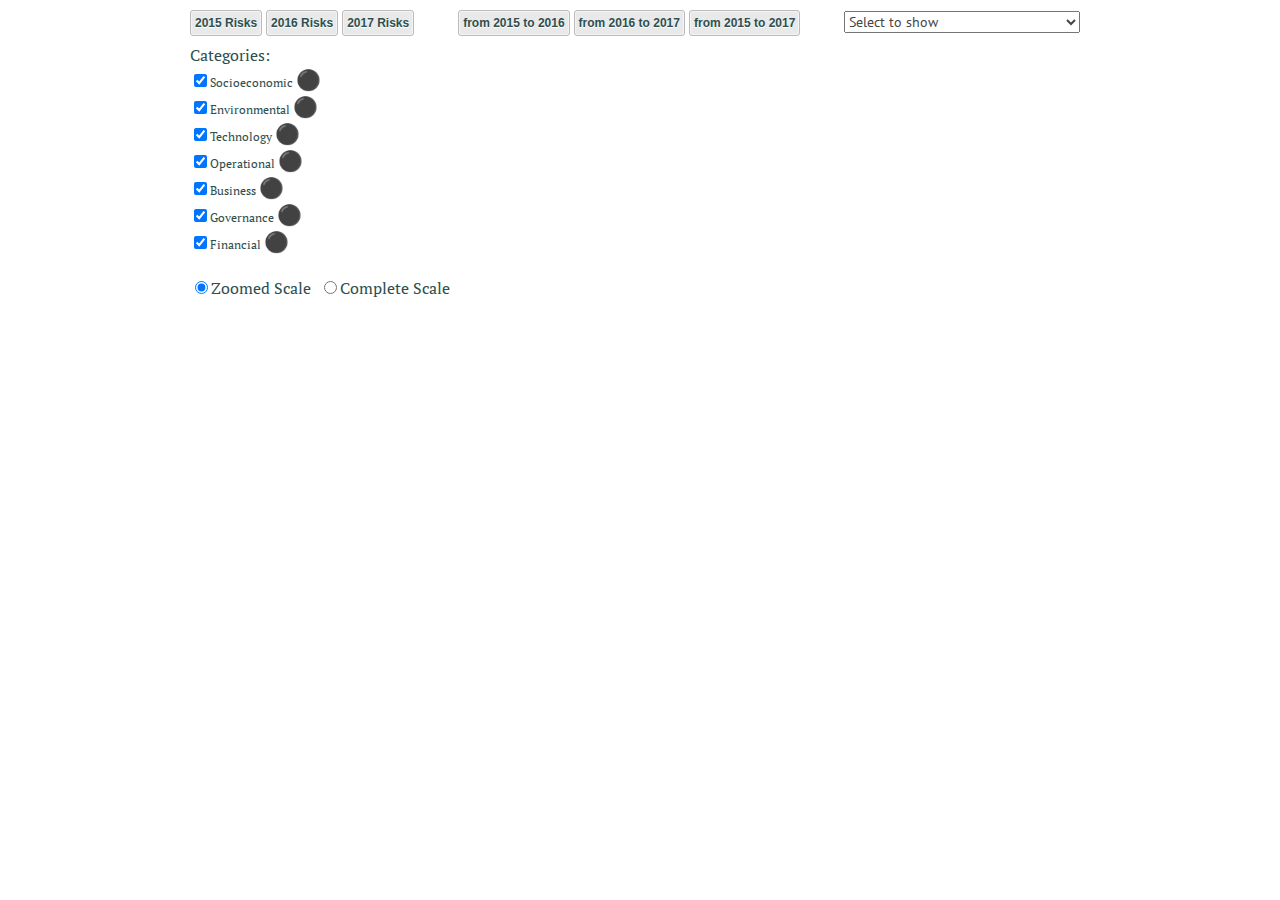
<file: test/index.html>
<!DOCTYPE html>
<html lang="en">
<head>
    <link href="https://fonts.googleapis.com/css?family=PT+Sans|PT+Serif|Roboto" rel="stylesheet">
    <meta charset="UTF-8">
    <link rel="stylesheet" type="text/css" href="style.css" />
    <title>Newsquest Scatterplot</title>
  </head>
  <body>
    <div id="container">
      <div id="controler">
        <div class="btn-group" data-toggle="buttons-radio">
          <button type="button" class="button1" value="2015">2015 Risks</button>
          <button type="button" class="button1" value="2016">2016 Risks</button>
          <button type="button" class="button1" value="2017">2017 Risks</button>
        </div>
        <div class="btn-group2" data-toggle="buttons-radio">
          <button type="button" class="button2" value="15to16">from 2015 to 2016</button>
          <button type="button" class="button2" value="16to17">from 2016 to 2017</button>
          <button type="button" class="button2" value="15to17">from 2015 to 2017</button>
        </div>
        <div class="dropdown">
          <select id="selection">
            <option value="default">Select to show</option>
            <option value="allRisks">All risks</option>
            <option value="topLikelihood2017">Top 10 risks: likelihood 2017</option>
            <option value="topLikelihood2016">Top 10 risks: likelihood 2016</option>
            <option value="topLikelihood2015">Top 10 risks: likelihood 2015</option>
            <option value="topSeverity2017">Top 10 risks: financial impact 2017</option>
            <option value="topSeverity2016">Top 10 risks: financial impact 2016</option>
            <option value="topSeverity2015">Top 10 risks: financial impact 2015</option>
            <option value="biggestMovers15to16">Biggest Movers: 2015 to 2016</option>
            <option value="biggestMovers16to17">Biggest Movers: 2016 to 2017</option>
            <option value="biggestMovers15to17">Biggest Movers: 2015 to 2017</option>
            <option value="smallestMovers15to16">Smallest Movers: 2015 to 2016</option>
            <option value="smallestMovers16to17">Smallest Movers: 2016 to 2017</option>
            <option value="smallestMovers15to17">Smallest Movers: 2015 to 2017</option>
          </select>
        </div>
      </div>
      <div id="svganchor"></div>
      <div id="checkboxes">
        <span style="font-size: 16px;">Categories:&nbsp;</span><br>
        <label><input type="checkbox" name="riskCategory" value="Socioeconomic" checked="">Socioeconomic 
          <span id="socioeconomicColor" style="font-size: 20px; color: rgb(0, 174, 239);">⚫&nbsp;</span></label>
        <br><label><input type="checkbox" name="riskCategory" value="Environmental" checked="">Environmental 
          <span id="environmentalColor" style="font-size: 20px; color: rgb(255, 234, 130);">⚫&nbsp;</span></label>
        <br><label><input type="checkbox" name="riskCategory" value="Technology" checked="">Technology 
          <span id="technologyColor" style="font-size: 20px; color: rgb(0, 0, 0);">⚫&nbsp;</span></label>
        <br><label><input type="checkbox" name="riskCategory" value="Operational" checked="">Operational 
          <span id="operationalColor" style="font-size: 20px; color: rgb(247, 148, 53);">⚫&nbsp;</span></label>
        <br><label><input type="checkbox" name="riskCategory" value="Business and strategic" checked="">Business 
          <span id="businessColor" style="font-size: 20px; color: rgb(237, 29, 36);">⚫&nbsp;</span></label>
        <br><label><input type="checkbox" name="riskCategory" value="Governance" checked="">Governance 
          <span id="governanceColor" style="font-size: 20px; color: rgb(8, 167, 137);">⚫&nbsp;</span></label>
        <br><label><input type="checkbox" name="riskCategory" value="Financial" checked="">Financial 
          <span id="financialColor" style="font-size: 20px; color: rgb(143, 83, 161);">⚫&nbsp;</span></label>
      </div>
      <br>
      <div class="radio">
          <label><input type="radio" name="radiobutton" value="relative" checked="checked">Zoomed Scale&nbsp;</label>
          <label><input type="radio" name="radiobutton" value="absolute">Complete Scale&nbsp;</label>
      </div>
      <p></p>
      <div class="space"></div>
    </div>
    <script src="https://d3js.org/d3.v4.min.js"></script>
    <script type="text/javascript" src="my_script.js"></script>
  </body>
</html>
</file>
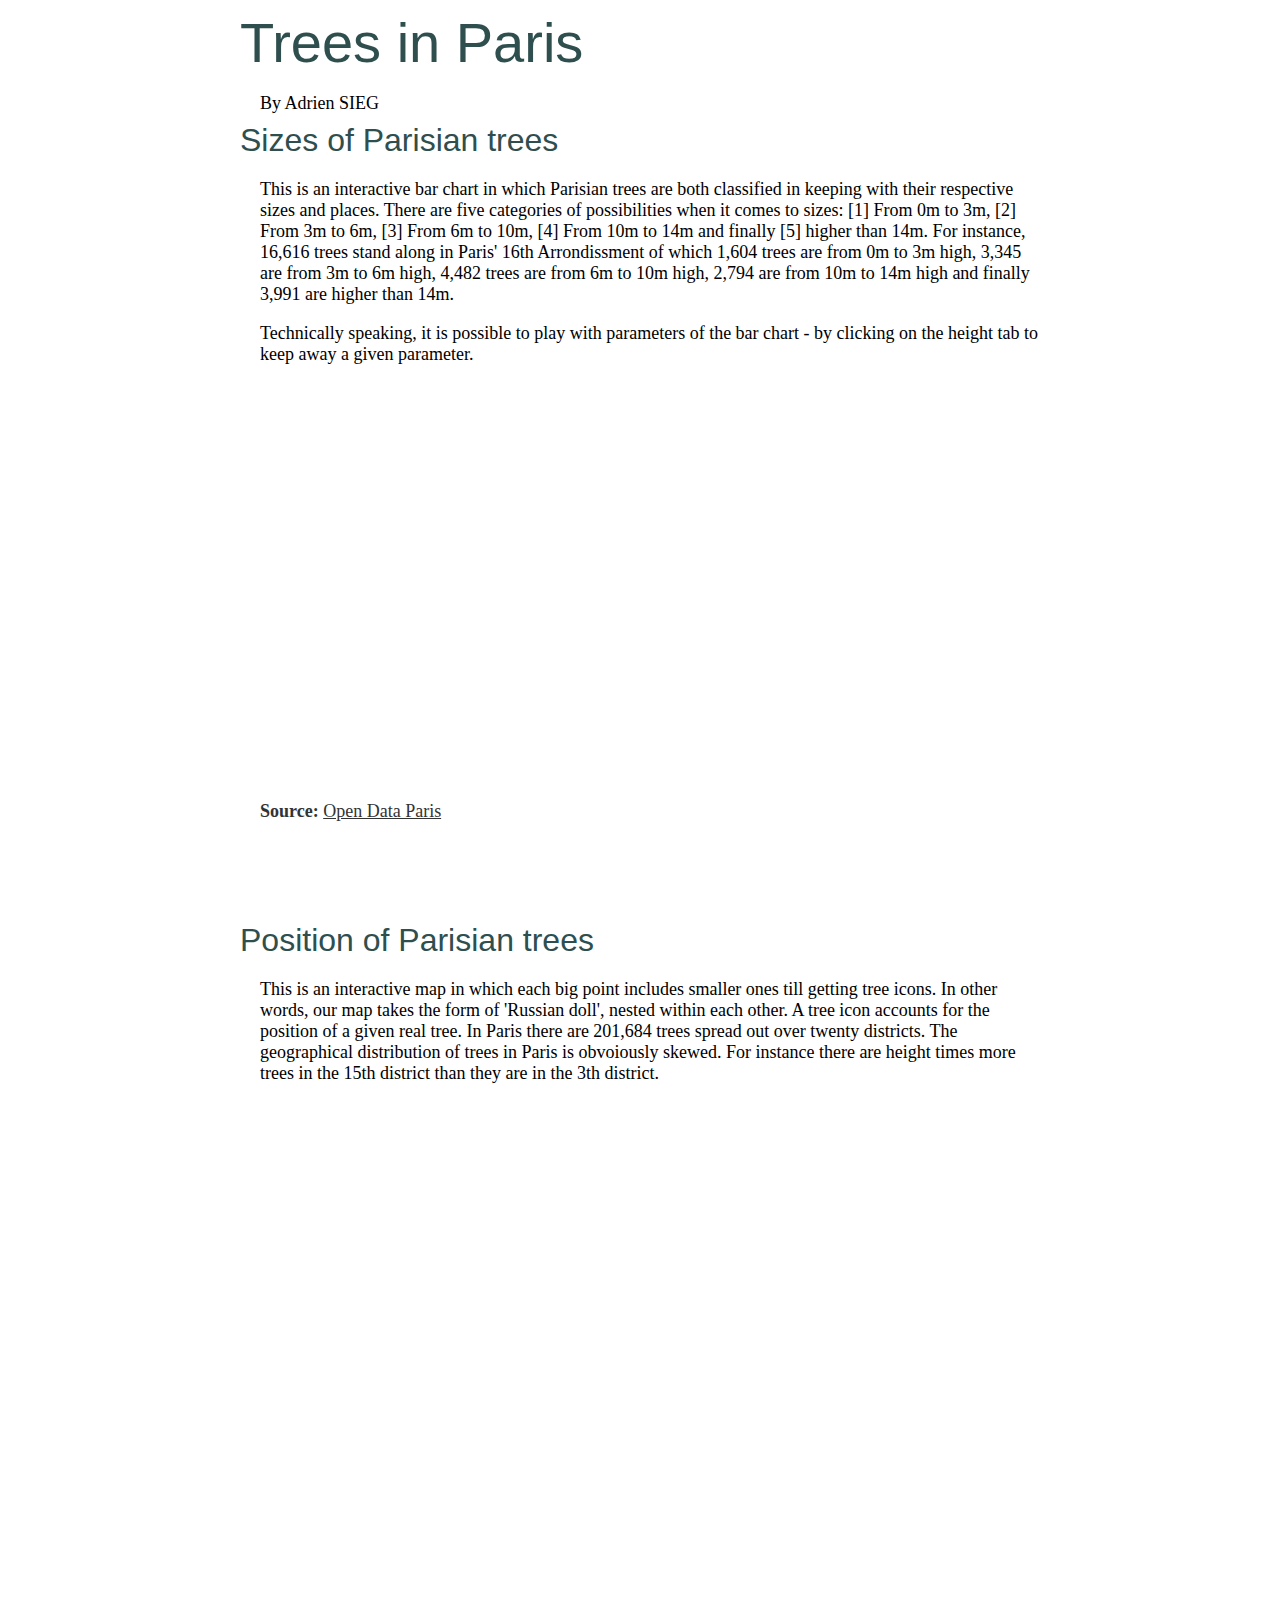
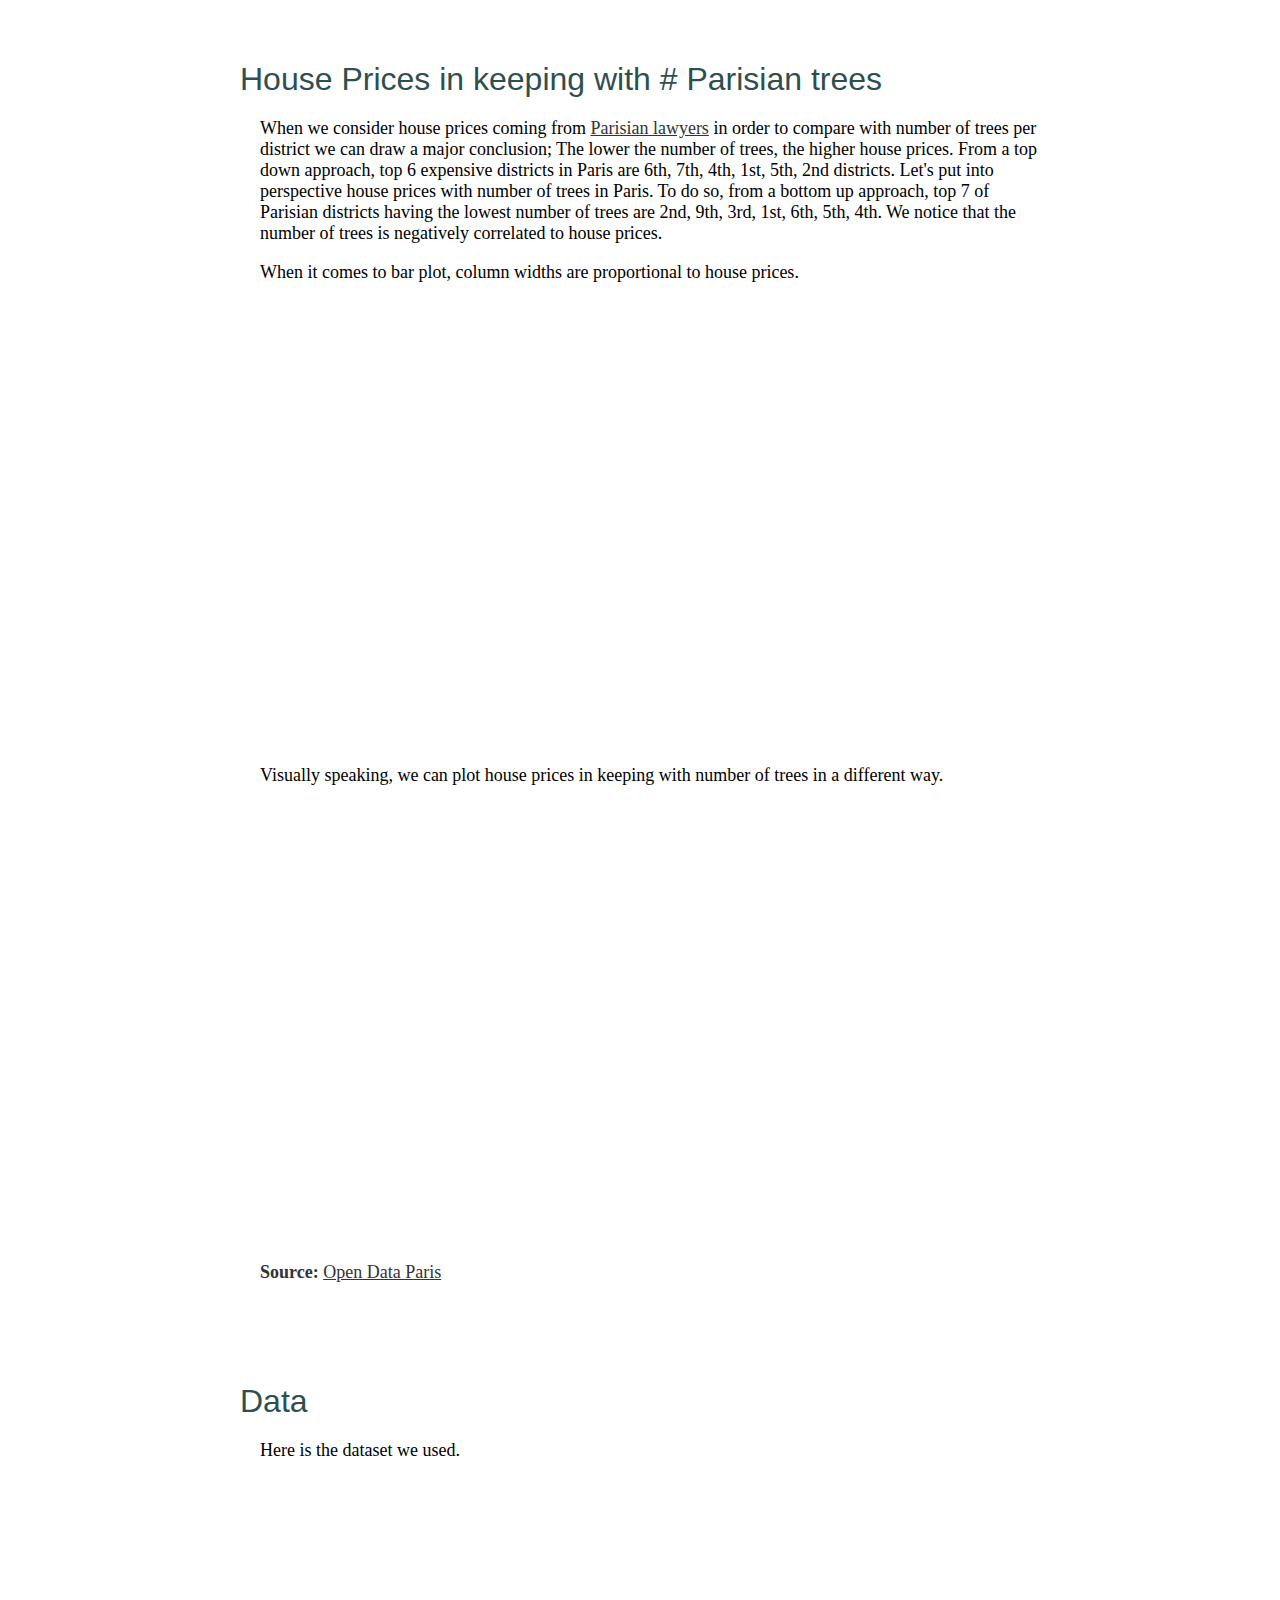
<file: parisian_trees.html>
<html>
  <head>
    <style>
    body {
      background-color: white;
      font-family: 'PT Serif', serif;
      font-size: 20px;}

    .highcharts-tooltip h3 {
       margin: 0.3em 0;
       }

    table, th, td {
        font-size: 12px;
       }

    th {
        height: 30px;
       }

    table {
        width: 160px;
        text-align:center;
       }

    .aside-content {
        margin:auto;
        width: 800px;
       }

    p {
      margin-left: 20px;
      font-size: 18px;
      }

    #container1 {
  padding-top: 40px;
      }

    a,b {
    color: rgb(51,	51,	51);
      }

    a:hover {
    color:  rgb(233, 42, 58);
      }

    h1 {
      font-weight: 300;
      color: darkslategray;
      font-family: "PT Sans", sans-serif;
      font-size: 56px;
      margin-top: 10px;
      margin-bottom: 0px;
      }

    h2 {
      font-weight: 300;
      color: darkslategray;
      font-family: "PT Sans", sans-serif;
      font-size: 32px;
      margin-bottom: 20px;
      margin-top: -10px;
      }



    </style>


      <meta http-equiv="Content-Type" content="text/html; charset=utf-8">
      <title>Parisian Trees</title>

      <script type="text/javascript" src="https://code.jquery.com/jquery-1.9.1.min.js"></script>
      <script src="https://code.highcharts.com/highcharts.js"></script>
      <script src="https://code.highcharts.com/modules/exporting.js"></script>
      <script src="https://code.highcharts.com/highcharts-more.js"></script>
      <script src="https://code.highcharts.com/modules/variwide.js"></script>

  </head>
      <body>
        <div class='aside-content'>
      <h1>Trees in Paris</h1> 
      <p>By Adrien SIEG</p>
      <h2>Sizes of Parisian trees</h2>
      <p>This is an interactive bar chart in which Parisian trees are both classified in keeping with their respective sizes and places. There are five categories of possibilities when it comes to sizes: [1] From 0m to 3m, [2] From 3m to 6m, [3] From 6m to 10m, [4] From 10m to 14m and finally [5] higher than 14m. For instance, 16,616 trees stand along in Paris' 16th Arrondissment of which 1,604 trees are from 0m to 3m high, 3,345 are from 3m to 6m high, 4,482 trees are from 6m to 10m high, 2,794 are from 10m to 14m high and finally 3,991 are higher than 14m.</p>
      <p>Technically speaking, it is possible to play with parameters of the bar chart - by clicking on the height tab to keep away a given parameter. </p>
          <div id="container" style="min-width: 310px; max-width: 800px; height: 400px; margin: 0 auto"></div>
          <p ><b>Source: </b><a href="https://opendata.paris.fr/explore/?sort=modified"> Open Data Paris</a></p>
          <br></br> 
          <br></br>
      <h2>Position of Parisian trees</h2>
       <p>This is an interactive map in which each big point includes smaller ones till getting tree icons. In other words, our map takes the form of 'Russian doll', nested within each other. A tree icon accounts for the position of a given real tree. In Paris there are 201,684 trees spread out over twenty districts. The geographical distribution of trees in Paris is obvoiously skewed. For instance there are height times more trees in the 15th district than they are in the 3th district.</p>
          <iframe src="https://opendata.paris.fr/explore/embed/dataset/les-arbres/map/?location=11,48.82696,2.34&static=false&datasetcard=false&scrollWheelZoom=false" width="1000" height="500" frameborder="0"></iframe>
          <br></br>
          <br></br>
      <h2>House Prices in keeping with # Parisian trees</h2>
      <p>When we consider house prices coming from <a href=”http://www.notaires.paris-idf.fr/outil/immobilier/prix-et-nombre-de-ventes-paris-idf”>Parisian lawyers</a> in order to compare with number of trees per district we can draw a major conclusion; The lower the number of trees, the higher house prices. From a top down approach, top 6 expensive districts in Paris are 6th, 7th, 4th, 1st, 5th, 2nd districts. Let's put into perspective house prices with number of trees in Paris. To do so, from a bottom up approach, top 7 of Parisian districts having the lowest number of trees are 2nd, 9th, 3rd, 1st, 6th, 5th, 4th. We notice that the number of trees is negatively correlated to house prices.</p>
      <p>When it comes to bar plot, column widths are proportional to house prices.</p>
          <div id="container2" style="height: 400px; min-width: 310px; max-width: 1000px; margin: 0 auto"></div>
          <br></br>
      <p>Visually speaking, we can plot house prices in keeping with number of trees in a different way.</p>
          <div id="container1" style="height: 400px; min-width: 310px; max-width: 800px; margin: 0 auto"></div>
          <p ><b>Source: </b><a href="https://opendata.paris.fr/explore/?sort=modified"> Open Data Paris</a></p>
          <br></br>
          <br></br>
      <h2>Data</h2>
      <p>Here is the dataset we used.</p>
          <iframe src="https://opendata.paris.fr/explore/embed/dataset/les-arbres/table/?dataChart=[base64]%3D&static=false&datasetcard=false" width="900" height="300" frameborder="0"></iframe>
      </div>
      </body>

<script type="text/javascript">
$(function () {
    $('#container').highcharts({
        chart: {
            type: 'bar'
        },
        title: {
            text: 'Heights of Trees in Paris'
        },

        xAxis: {
            categories: ['BOIS DE BOULOGNE','BOIS DE VINCENNES','HAUTS-DE-SEINE','PARIS 10E ARRDT','PARIS 11E ARRDT','PARIS 12E ARRDT','PARIS 13E ARRDT','PARIS 14E ARRDT','PARIS 15E ARRDT','PARIS 16E ARRDT','PARIS 17E ARRDT','PARIS 18E ARRDT','PARIS 19E ARRDT','PARIS 1ER ARRDT','PARIS 20E ARRDT','PARIS 2E ARRDT','PARIS 3E ARRDT','PARIS 4E ARRDT','PARIS 5E ARRDT','PARIS 6E ARRDT','PARIS 7E ARRDT','PARIS 8E ARRDT','PARIS 9E ARRDT','SEINE-SAINT-DENIS','VAL-DE-MARNE']
        },
        yAxis: {
            min: 0,
            title: {
                text: 'Numbers of trees in Paris'
            }
        },
        legend: {
            reversed: true
        },
        plotOptions: {
            series: {
                stacking: 'normal'
            }
        },
        series: [{
            name: '[from 0m - to 3m]',
            data: [384,3510,4442,379,187,584,2083,858,5957,1604,2340,1250,3182,352,2824,56,41,101,121,31,234,332,158,6487,3848]
        }, {
            name: '[from 10m - to 14m]',
            data: [601,1195,204,673,174,442,1741,1865,1707,2794,1664,1067,387,20,1634,124,174,31,336,241,1889,2018,280,895,147]
        }, {
            name: '[Heigher than 14m]',
            data: [817,2776,204,740,1580,2145,2852,1765,1609,3991,1648,1845,4033,229,3394,91,246,788,822,629,2248,2034,237,1076,2017]
        },{
            name: '[from 3m - to 6m]',
            data: [847,1705,321,524,1569,4456,4744,4015,2563,3345,2141,2591,2912,604,3787,124,301,702,459,364,1326,1121,203,1284,923]
        },{
            name: '[from 6m - to 10m]',
            data: [1440,2322,188,1102,2199,4977,5366,3410,5380,4882,2965,3168,3183,461,3790,150,435,1106,685,513,3033,1786,305,1846,597]
          }]
    });
});

</script>

<script type="text/javascript">

$(function () {
    $('#container1').highcharts({

        chart: {
            type: 'bubble',
            plotBorderWidth: 1,
            zoomType: 'xy'
        },

        legend: {
            enabled: false
        },

        title: {
            text: 'Number of trees in light of house prices'
        },

        xAxis: {
            gridLineWidth: 1,
            title: {
                text: 'House prices per square'
            },

        },

        yAxis: {
            startOnTick: false,
            endOnTick: false,
            title: {
                text: 'Number of trees'
            },
            maxPadding: 0.2,
        },

        tooltip: {
                   useHTML: true,
                   headerFormat: '<table>',
                   pointFormat: '<tr><th colspan="2"><h3>{point.country}</h3></th></tr>' +
                       '<tr><th>House prices per square:</th><td>{point.x}</td></tr>' +
                       '<tr><th>Number of trees:</th><td>{point.y}</td></tr>',
                   footerFormat: '</table>',
                   followPointer: true
               },

        plotOptions: {
            series: {
                dataLabels: {
                    enabled: true,
                    format: '{point.name}'
                }
            }
        },

        series: [{
            data: [
                { x: 8850, y: 3418, z:3418, name: '10', country:'PARIS 10E ARRDT'},
                { x: 9190, y: 5709, z:5709, name: '11', country:'PARIS 11E ARRDT' },
                { x: 8620,  y:12604,  z:12604, name:'12', country:'PARIS 12E ARRDT' },
                { x: 8380,  y:16786, z:16786, name:'13', country:'PARIS 13E ARRDT'},
                { x: 9430,  y:11913,  z:11913, name:'14', country:'PARIS 14E ARRDT'},
                { x: 9140, y:17216, z:17216, name:'15', country:'PARIS 15E ARRDT'},
                { x: 9820, y:16616, z:16616, name:'16', country:'PARIS 16E ARRDT'},
                { x: 9400, y: 10758, z:10758, name: '17', country:'PARIS 17E ARRDT'},
                { x: 8560, y: 9921, z:9921, name: '18', country:'PARIS 18E ARRDT' },
                { x: 7630,  y:13697, z:13697, name:'19', country:'PARIS 19E ARRDT' },
                { x: 11990,  y:1666, z:1666, name:'1', country:'PARIS 1E ARRDT'},
                { x: 7890,  y:15429, z:15429, name:'20', country:'PARIS 20E ARRDT'},
                { x: 11270, y:545, z:545, name:'2', country:'PARIS 2E ARRDT'},
                { x: 11240, y:1197, z:1197, name:'3', country:'PARIS 3E ARRDT'},
                { x: 12300,  y:2728, z:2728, name:'4', country:'PARIS 4E ARRDT'},
                { x: 11330,  y:2423, z:2423, name:'5', country:'PARIS 5E ARRDT'},
                { x: 12530, y:1778, z:1778, name:'6', country:'PARIS 6E ARRDT'},
                { x: 12400, y:8730, z:8730, name:'7', country:'PARIS 7E ARRDT'},
                { x: 9890,  y:7291, z:7291, name:'8', country:'PARIS 8E ARRDT'},
                { x: 9910, y:1183, z:1183, name:'9', country:'PARIS 9E ARRDT'}
            ]
        }]

    });
});


</script>

<script type="text/javascript">
$(function () {
    $('#container2').highcharts({

          chart: {
        type: 'variwide'
    },

    title: {
        text: '# Parisian trees in keeping with house prices'
    },

    xAxis: {
        type: 'category',
        title: {
            text: 'Column widths are proportional to # trees'
        }
    },

    legend: {
        enabled: false
    },

    series: [{
        name: 'Labor Costs',
        data: [
        ['PARIS 10E ARRDT',8850, 3418],
        ['PARIS 11E ARRDT', 9190,5709],
        ['PARIS 12E ARRDT', 8620,12604],
        ['PARIS 13E ARRDT', 8380,16786],
        ['PARIS 14E ARRDT', 9430,11913],
        ['PARIS 15E ARRDT', 9140,17216],
        ['PARIS 16E ARRDT', 9820,16616],
        ['PARIS 17E ARRDT', 9400,10758],
        ['PARIS 18E ARRDT', 8560,9921],
        ['PARIS 19E ARRDT', 7630,13697],
        ['PARIS 1ER ARRDT', 11990,1666],
        ['PARIS 20E ARRDT',7890,15429],
        ['PARIS 2E ARRDT',11270,545],
        ['PARIS 3E ARRDT',11240,1197],
        ['PARIS 4E ARRDT',12300,2728],
        ['PARIS 5E ARRDT',11330,2423],
        ['PARIS 6E ARRDT',12530,1778],
        ['PARIS 7E ARRDT',12400,8730],
        ['PARIS 8E ARRDT',9890,7291],
        ['PARIS 9E ARRDT',9910,1183] 

        ],
        dataLabels: {
            enabled: true,
            format: '€{point.y:.0f}'
        },
        tooltip: {
            pointFormat: 'Price per square: <b>€ {point.y}/m2</b><br>' +
                '# trees per district: <b> {point.z} trees</b><br>'
        },
        colorByPoint: true
    }]

    });
});
</script>


</html>
</file>
<file: test/style.css>
body { 
	background-color: white;
	font-family: 'PT Serif', serif;
}

#container {
	max-width: 900px;
	margin-left: auto;
	margin-right: auto;
	margin-top: 10px;
	background-color: white;
}

h1 {
	font-weight: 300;
	color: darkslategray;
	font-family: "PT Sans", sans-serif;
	font-size: 56px;
	margin-top: 10px;
	margin-bottom: 0px;
	}

h2 {
	font-weight: 300;
	color: darkslategray;
	font-family: "PT Sans", sans-serif;
	font-size: 32px;
	margin-bottom: 20px;
	margin-top: -10px;
}

p {
	font-size: 18px;
	margin-top: 4px;
	margin-bottom: 8px;
	color: #333;
	clear: both;
	font-family: 'PT Serif', serif;
}

#checkboxes > * {
	color: darkslategray;
	font-size: 12px;
}

div.space {
	margin: 30px;
}

div#svganchor {
	float: left;
}

div#controler{
	margin-bottom: 8px;
}

.btn-group {
	display: inline;
}

.btn-group2 {
	display: inline;
	margin-left: 40px;
}

.radio {
	display: inline;
	font-family: "PT Serif";
	font-size: 16px;
	color: darkslategray;
}

.dropdown {
	display: inline;
	margin-left: 40px;
}

.button1 {
	display: inline-block;
    background: #e9e9e9;
    border: 1px solid #bbb;
    border-radius: 3px;
    -webkit-box-shadow: inset 0 0 1px 1px #f6f6f6;
    box-shadow: inset 0 0 1px 1px #f6f6f6;
    color: #333;
    font: bold 12px/1 "Arial";
    color: darkslategray;
    padding: 6px 4px 6px 4px;
    text-align: center;
    text-shadow: 0 1px 0 #fff;
}

.button2 {
	display: inline-block;
    background: #e9e9e9;
    border: 1px solid #bbb;
    border-radius: 3px;
    -webkit-box-shadow: inset 0 0 1px 1px #f6f6f6;
    box-shadow: inset 0 0 1px 1px #f6f6f6;
    color: #333;
    font: bold 12px/1 "Arial";
    color: darkslategray;
    padding: 6px 4px 6px 4px;
    text-align: center;
    text-shadow: 0 1px 0 #fff;
  }

.button1:hover, .button2:hover {
	background-color: #e3e3e3;
	border-color: rgba(0,0,0,0.5);
	cursor: pointer;
}

.button1:active, .button2:active {
	background-color: #CCC;
	border-color: rgba(0,0,0,0.9);
}

.button1:focus, .button2:focus {
	outline: none;
}

select {
	font-family: "PT Sans", sans-serif;
	font-size: 14px;
	color: #444;
}

svg {
	background-color: white;
}

.averageLineX, .averageLineY {
	stroke: teal;
	stroke-width: 2px;
	opacity: 0.25;
}

.averageLineText {
	font-family: "PT Sans", sans-serif;
	font-size: 12px;
	fill: #aaa;
	cursor: default;
}

.axisTitle {
	font-family: "Roboto", sans-serif;
	font-size: 18px;
	fill: darkslategray;
	cursor: default;
}

.yearTitle {
	font-family: "Roboto", sans-serif;
	font-size: 24px;
	fill: darkslategray;
	cursor: default;
	font-weight: 700;
	opacity: 0.5;
}

.legendText {
	font-family: "Roboto", sans-serif;
	font-size: 14px;
	fill: darkslategray;
	cursor: default;
	font-weight: 700;
}

.labelSelection {
	font-family: "Roboto", sans-serif;
	font-size: 13px;
	fill: darkslategray;
	cursor: pointer;
	font-weight: 700;
	opacity: 0.5;
}

.labels, .labelsPairs {
	font-family: "PT Sans", sans-serif;
	fill: #444;
	cursor: default;
	dominant-baseline: middle;
}

span.higher {
	color: darkred;
}

span.lower {
	color: darkgreen;
}

div.tooltip {	
    position: absolute;			
    text-align: left;
    font-family: "PT Sans", sans-serif;			
	white-space: normal;					
    padding: 4px;				
    font-size: 14px;		
    background: whitesmoke;	
    border: 1px solid gray;	
    border-radius: 2px;			
    pointer-events: none;
    cursor: none;
    max-width: 350px;
}

.axis path,
.axis line {
  fill: none;
  stroke: #aaa;
  shape-rendering: crispEdges;
}

.axis text {
  font: 9px sans-serif;
  fill: darkslategray;
}

g.tick line {
	stroke-dasharray: 1, 2;
	opacity: 0.6;
}
</file>
<file: css/style.css>
/* Resets */
html, 
body,
nav,
p,
ul,
ul li,
.nav > li > a,
.social-btns > li > a, 
form,
textarea {
	padding: 0;
	margin: 0;
}

a,
a:hover,
a:active,
a:visited {
	color: inherit;
	text-decoration: none !important;
	background: none !important;
	outline: none;
}

button,
button:active, 
input {
	-webkit-appearance: none;
	-moz-appearance: none;
	     appearance: none;
}

button,
button:active,
input,
textarea {
	outline: none;
	background: none;
	border: none;
	color: inherit;
}

/* Bootstrap Changes */
.container {
	max-width: 1100px;
}

@media (min-width: 520px) and (max-width: 767px) {
	.container {
		width: 500px;
	}
} 

.nav > .header__nav__item > a:hover {
	background: none;
}
.nav > .header__nav__item > a {
	display: inline;
}

/* Generic Styles & Utility */
 
.js-dis {
	display: none;
}

.text-bold {
	font-family: 'Raleway';
  font-weight: 700;
}

a.global-button,
.global-button,
.heading,
.header__nav {
	font-size: 1.7em;
	font-family: 'Raleway', sans-serif;
}

a.global-button,
.global-button,
.heading {
	text-transform: uppercase;
	color: #51e6a6;
}

.heading {
	margin: 0;
	margin-bottom: 2em;
}

.header__social-btns > li > a:hover,
.filters__label:hover {
	color: #51e6a6;
}

.header__social-btns > li > a,
.filters__label,
.credit-link {
	transition: all 250ms linear;
}

.global-button::before {
	content:"";
	height: 1em;
	width: 1em;
	display: inline-block;
	position: relative;
	top: .2em; bottom: 0;
	background: url('https://eevu.github.io/img/arrow.svg') no-repeat;
	background-position: center;
	background-size: cover;
	
}

.global-button.rotated::before {
	-webkit-transform: rotate(90deg);
	        transform: rotate(90deg);
	left: -.5em;
}

/* ----- Page ----- */
html, 
body {
	font-size: 100%;
	font-family: 'Muli', sans-serif;
	color: #6c6753;
}

/*** Header ***/

.header {
	padding: 1.5em 6% 1em;
	position: fixed;
	width: 100%;
	background: #fff;
	z-index: 10;
}

@media (min-width: 920px) {
	.header {
		padding-left: 6em;
		padding-right: 6em;
	} 
}

/* Nav */

.header__nav,
.header__social-btns {
	display: inline-block;
	margin-right: -4px;		/* solves inline-block whitespace issue */
	width: 50%;
	vertical-align: baseline;
}

.header__nav {
	line-height: .9em;
}

.header__nav__item > a {
	position: relative;
}

.header__nav__item.is-active > a {
	font-family: 'Raleway', sans-serif;
  font-weight: 700;
}

.header__nav__item.is-active > a:hover {
	color: currentColor;
}

.header__nav__item > a,
.header__nav__item > a::before {
	transition: all 350ms ease;
}

.header__nav__item > a:hover {
	color: #51e6a6;
}

.header__nav__item > a::before {
	position: absolute;
	top: 0;
	bottom: 0;
	overflow: visible;
	left: -7em;
}

@media (max-width: 919px) {
	.header__nav__item > a::before {
		display: none;
	}
}

.header__nav__item > a[data-ref='about']::before {
  content:url('https://eevu.github.io/img/about_icon.svg');
}

.header__nav__item > a[data-ref='portfolio']::before {
  content:url('https://eevu.github.io/img/portfolio_icon.svg');
}

.header__nav__item > a[data-ref='contact']::before {
  content:url('https://eevu.github.io/img/contact_icon.svg');
}

.header__nav__item > a:hover::before,
.header__nav__item.is-active > a::before {
	left: -2.5em;
}

/* Collapsible Navigation */
.nav-toggle-wrapper {
	display: none;
	height: 2em;
}

.nav-toggle-btn {
	display: inline;
	position: relative;
	height: 2em;
	width: 2em;
	cursor: pointer;
}

.nav-toggle-btn > .line {
	display: block;
	position: absolute;
	top: 50%; left: 0; right: 0;
	height: .25em;
	background-color: #6c6753;
	-webkit-transform: translateY(-50%);
	        transform: translateY(-50%);
	-webkit-transform-origin: 50% 50%;
	        transform-origin: 50% 50%;
	transition: all 200ms linear;
}

.nav-toggle-btn > .line:first-child {
	-webkit-transform: translateY(-250%);
	        transform: translateY(-250%);
}

.nav-toggle-btn > .line:last-child {
	-webkit-transform: translateY(150%);
	        transform: translateY(150%);
}

/* icon animations */
 
.nav-toggle-btn:hover > .line:first-child {
	-webkit-transform: translateY(-300%);
	        transform: translateY(-300%);
}
.nav-toggle-btn:hover > .line:last-child {
	-webkit-transform: translateY(200%);
	        transform: translateY(200%);
}

/* change icon appearance on expanded nav */
.nav-toggle-wrapper.expand > .nav-toggle-btn > .line:first-child {
	-webkit-transform: translateY(-50%) rotate(45deg);
	        transform: translateY(-50%) rotate(45deg);
}

.nav-toggle-wrapper.expand > .nav-toggle-btn > .line:nth-child(2) {
	-webkit-transform: translateY(-50%) rotate(45deg);
	        transform: translateY(-50%) rotate(45deg);
}

.nav-toggle-wrapper.expand > .nav-toggle-btn > .line:last-child {
	-webkit-transform: translateY(-50%) rotate(-45deg);
	        transform: translateY(-50%) rotate(-45deg);
}

@media (max-width: 768px) {
	.header__nav {
		visibility: hidden;
		opacity: 0;
		position: absolute;
		top: 2em; left: 0;
		height: calc(100vh - 2em);
		width: 100%;
		text-align: center;
		line-height: 1.5em;
		background-color: #fff;
		padding-bottom: 2em;
		overflow: hidden;
		transition: opacity 400ms ease-out;
	}
	
	.nav-toggle-wrapper {
		display: inline-block;
		width: 50%;
		margin-right: -4px;
	}
	
	.nav-toggle-wrapper.expand + .header__nav {
		visibility: visible;
		opacity: 1;
	}
	
	.header__nav > .nav {
		position: absolute;
		top: calc(50% - 2em); left: 0;
		width: 100%;
		-webkit-transform: translateY(-50%);
		        transform: translateY(-50%);
	}
}

/* Social Links */

.header__social-btns {
	text-align: right;
}

.header__social-btns > li {
	display: inline-block;
}

.header__social-btns > li > a {
	position: relative;
	padding: 5px;
}


/* --- Sections --- */

#about,
#portfolio,
#contact {
	padding-top: 8.5em;
}


/*** About Section ***/
#about { 
	display: flex;
	min-height: 100vh;
}

#about .wrapper {
	max-width: 80%;
	margin: auto;
	margin-right: 10%
}
@media (min-width: 768px) {
	#about .wrapper {
		margin-right: 24%;
	}
}

.about__intro {
	border-left: 2px solid;
	padding-left: 2.2em;
	margin-bottom: 1em;
	max-width: 25em;
}

#about:hover .global-button.rotated::before {
	-webkit-animation: move_arrow_v 2500ms ease-in infinite forwards;
	        animation: move_arrow_v 2500ms ease-in infinite forwards;
}

@-webkit-keyframes move_arrow_v {
  0% {
    -webkit-transform: rotate(90deg) translateX(0px);
            transform: rotate(90deg) translateX(0px);
  }
  50% {
    -webkit-transform: rotate(90deg) translateX(0px);
            transform: rotate(90deg) translateX(0px);
  }
  60% {
    -webkit-transform: rotate(90deg) translateX(8px);
            transform: rotate(90deg) translateX(8px);
  }
  70% {
    -webkit-transform: rotate(90deg) translateX(0px);
            transform: rotate(90deg) translateX(0px);
  }
  80% {
    -webkit-transform: rotate(90deg) translateX(8px);
            transform: rotate(90deg) translateX(8px);
  }
  90% {
    -webkit-transform: rotate(90deg) translateX(0px);
            transform: rotate(90deg) translateX(0px);
  }
  100% {
    -webkit-transform: rotate(90deg) translateX(0px);
            transform: rotate(90deg) translateX(0px);
  }
}

@keyframes move_arrow_v {
  0% {
    -webkit-transform: rotate(90deg) translateX(0px);
            transform: rotate(90deg) translateX(0px);
  }
  50% {
    -webkit-transform: rotate(90deg) translateX(0px);
            transform: rotate(90deg) translateX(0px);
  }
  60% {
    -webkit-transform: rotate(90deg) translateX(8px);
            transform: rotate(90deg) translateX(8px);
  }
  70% {
    -webkit-transform: rotate(90deg) translateX(0px);
            transform: rotate(90deg) translateX(0px);
  }
  80% {
    -webkit-transform: rotate(90deg) translateX(8px);
            transform: rotate(90deg) translateX(8px);
  }
  90% {
    -webkit-transform: rotate(90deg) translateX(0px);
            transform: rotate(90deg) translateX(0px);
  }
  100% {
    -webkit-transform: rotate(90deg) translateX(0px);
            transform: rotate(90deg) translateX(0px);
  }
}


/*** Portfolio Section ***/

/* Filters */
#portfolio > .filters {
	text-align: right;
	padding: 0 20px;
}

.filters__title {
	font-family: 'Raleway', sans-serif;
  font-weight: 700;
}

.filters__title,
.filters__list {
	display: inline-block;
	vertical-align: baseline;
}

.filters__label,
.filters__label:not(:first-child)::before {
	color: #dcd5b2;
}

.filters__label {
	display: inline-block;
	position: relative;
	margin-left: .8em;
	cursor: pointer;
}

.filters__label.is-active {
	color: inherit;
}

.filters__label:not(:first-child)::before {
	content: "/";
	margin-right: .8em;
}

/* Projects */

.portfolio__project-wrapper {
	padding: 0 10px;
}

.portfolio__project {
	position: relative;
	height: auto;
	padding: 0;
	background-color: #ccebff;
	background-clip: padding-box;
	border: 10px solid transparent;
	overflow: hidden;
}
.portfolio__project__preview {
	position: relative;
	top: 0;
	height: auto;
}

.portfolio__project__preview > img {
	width: 100%;
	height: auto;
}

.portfolio__project__description {
	position: absolute;
	top: 100%;
	width: 100%;
	padding: 1.8em 1.3em;
	text-align: center;
	background: #fff;
}

.portfolio__project__name {
	font-family: 'Raleway', sans-serif;
	font-size: 1.1em;
	margin: 0;
	margin-bottom: .2em;
}

.portfolio__project__category {
	font-size: .9em;
	color: #dcd5b2;
	margin-bottom: .6em;
}

.portfolio__project__preview,
.portfolio__project__description {
	transition: all 600ms ease;
}

.portfolio__project:hover .portfolio__project__description {
	-webkit-transform: translateY(-100%);
	        transform: translateY(-100%);
}
.portfolio__project:hover .portfolio__project__preview {
	-webkit-transform: translateY(-2.5em);
	        transform: translateY(-2.5em);
}



/*** Contact Section - Footer ***/
footer {
	padding-bottom: 2em;
}

.contact-form-wrapper {
	padding: 0 11%;
	z-index: 9;
}

.contact-form {
	padding-bottom: 1em;
}

@media (max-width: 991px) {
	footer.container {
		width: 100%;
	}
}

@media (max-width: 520px) {
	.contact-form-wrapper {
		padding: 0 15px;
	}
}

@media (min-width: 992px) {
	#contact {
		padding-left: 15px;
		padding-right: 15px;
	}
	
	.contact-form {
		padding-right: 1.5em;
	}
	
	.contact-form-wrapper {
		padding: 0;
	}
}

.contact-form-el {
	position: relative;
}

.contact-form-el > .input {
	display: block;
	width: 100%;
	margin-bottom: 1.3em;
	border-bottom: 2px solid;
}

.contact-form-el > textarea {
	resize: both;
	min-width: 100%;
	min-height: 10em;
	height: 10em;
	background: #fff;	/* for usability on resize */
}

.contact-form-el > label {
	font-size: 0.8em;
	position: absolute;
	top: .3em; left: 0;
	font-family: 'Raleway', sans-serif;
  font-weight: 300;
	text-transform: uppercase;
	color: #dcd5b2;
	pointer-events: none;
	transition: all 300ms linear;
}

.contact-form-el > .input:focus + label,
.contact-form-el > .input:valid + label {
	-webkit-transform: translateY(-1.7em);
	        transform: translateY(-1.7em);
	-webkit-transform-origin: bottom left;
	        transform-origin: bottom left;
}
.contact-form-el > .input:focus + label,
.contact-form-el > .input:focus:valid + label {
	color: #51e6a6;
}
.contact-form-el > .input:valid + label {
	color: #dcd5b2;
}

.contact-form .global-button:hover::before {
	-webkit-animation: move_arrow_h 1500ms ease-in infinite forwards;
	        animation: move_arrow_h 1500ms ease-in infinite forwards;
}

@-webkit-keyframes move_arrow_h {
	0% {
		-webkit-transform: translateX(0px);
		        transform: translateX(0px);
	}
	15% {
		-webkit-transform: translateX(-6px);
		        transform: translateX(-6px);
	}
	30% {
		-webkit-transform: translateX(0px);
		        transform: translateX(0px);
	}
	45% {
		-webkit-transform: translateX(-6px);
		        transform: translateX(-6px);
	}
	60% {
		-webkit-transform: translateX(0px);
		        transform: translateX(0px);
	}
	100% {
		-webkit-transform: translateX(0px);
		        transform: translateX(0px);
	}
}

@keyframes move_arrow_h {
	0% {
		-webkit-transform: translateX(0px);
		        transform: translateX(0px);
	}
	15% {
		-webkit-transform: translateX(-6px);
		        transform: translateX(-6px);
	}
	30% {
		-webkit-transform: translateX(0px);
		        transform: translateX(0px);
	}
	45% {
		-webkit-transform: translateX(-6px);
		        transform: translateX(-6px);
	}
	60% {
		-webkit-transform: translateX(0px);
		        transform: translateX(0px);
	}
	100% {
		-webkit-transform: translateX(0px);
		        transform: translateX(0px);
	}
}


#map {
	padding: 0;
	background-color: #f7fbde;
	height: 20em;
}
@media (min-width: 768px) {
	#map {
		height: 25em;
	}
}

footer > #credit {
	font-size: 0.8em;
	margin-top: 4em;
	text-align: center;
}

.credit-link, .credit-link:hover {
	text-decoration: underline !important;
}

.credit-link:hover {
  color: #51e6a6;
}

.globe {
  border: 2px solid #8bc34a;
  border-radius: 50%;
  height: 140px;
  left: 50%;
  overflow: hidden;
  position: absolute;
  top: 50%;
  -webkit-transform: translate(-300%, -25%);
          transform: translate(-300%, -25%);
  width: 140px;
}
.globe svg {
  -webkit-animation: rotation 5s linear 0s infinite;
          animation: rotation 5s linear 0s infinite;
}
.globe svg path {
  stroke: #8BC34A;
}

@-webkit-keyframes rotation {
  from {
    -webkit-transform: translateX(0);
            transform: translateX(0);
  }
  from {
    -webkit-transform: translateX(-50%);
            transform: translateX(-50%);
  }
}

@keyframes rotation {
  from {
    -webkit-transform: translateX(0);
            transform: translateX(0);
  }
  from {
    -webkit-transform: translateX(-50%);
            transform: translateX(-50%);
  }
}

.worko-tabs {
  margin: 20px;
  width: 80%;
}
.worko-tabs .state {
  position: absolute;
  left: -10000px;
}
.worko-tabs .flex-tabs {
  display: flex;
  justify-content: space-between;
  flex-wrap: wrap;
}
.worko-tabs .flex-tabs .tab {
  flex-grow: 1;
  max-height: 40px;
}
.worko-tabs .flex-tabs .panel {
  background-color: #fff;
  padding: 20px;
  min-height: 300px;
  display: none;
  width: 100%;
  flex-basis: auto;
}
.worko-tabs .tab {
  display: inline-block;
  padding: 10px;
  vertical-align: top;
  background-color: #eee;
  cursor: hand;
  cursor: pointer;
  border-left: 10px solid #ccc;
}
.worko-tabs .tab:hover {
  background-color: #fff;
}

#tab-one:checked ~ .tabs #tab-one-label,
#tab-two:checked ~ .tabs #tab-two-label,
#tab-three:checked ~ .tabs #tab-three-label,
#tab-four:checked ~ .tabs #tab-four-label {
  background-color: #fff;
  cursor: default;
  border-left-color: #69be28;
}

#tab-one:checked ~ .tabs #tab-one-panel,
#tab-two:checked ~ .tabs #tab-two-panel,
#tab-three:checked ~ .tabs #tab-three-panel,
#tab-four:checked ~ .tabs #tab-four-panel {
  display: block;
}

@media (max-width: 600px) {
  .flex-tabs {
    flex-direction: column;
  }
  .flex-tabs .tab {
    background: #fff;
    border-bottom: 1px solid #ccc;
  }
  .flex-tabs .tab:last-of-type {
    border-bottom: none;
  }
  .flex-tabs #tab-one-label {
    order: 1;
  }
  .flex-tabs #tab-two-label {
    order: 3;
  }
  .flex-tabs #tab-three-label {
    order: 5;
  }
  .flex-tabs #tab-four-label {
    order: 7;
  }
  .flex-tabs #tab-one-panel {
    order: 2;
  }
  .flex-tabs #tab-two-panel {
    order: 4;
  }
  .flex-tabs #tab-three-panel {
    order: 6;
  }
  .flex-tabs #tab-four-panel {
    order: 8;
  }

  #tab-one:checked ~ .tabs #tab-one-label,
  #tab-two:checked ~ .tabs #tab-two-label,
  #tab-three:checked ~ .tabs #tab-three-label,
  #tab-four:checked ~ .tabs #tab-four-label {
    border-bottom: none;
  }

  #tab-one:checked ~ .tabs #tab-one-panel,
  #tab-two:checked ~ .tabs #tab-two-panel,
  #tab-three:checked ~ .tabs #tab-three-panel,
  #tab-four:checked ~ .tabs #tab-four-panel {
    border-bottom: 1px solid #ccc;
  }
}

.holder {
  width: 4em;
  height: 3em;
}

#hiddenEmail {
  transition: all 200ms cubic-bezier(0.05, 0.61, 0.72, 0.99);
  -webkit-transform: translateY(25px);
          transform: translateY(25px);
  opacity: 0;
}
#hiddenEmail.active {
  -webkit-transform: translateY(0);
          transform: translateY(0);
  opacity: 1;
}

.holder svg {
  -webkit-transform: translateX(8px);
          transform: translateX(8px);
}
.holder svg:hover {
  cursor: pointer;
}

#soundEffect {
  opacity: 0;
  -webkit-transform-origin: 0% 100%;
          transform-origin: 0% 100%;
  -webkit-transform: translateX(10%);
          transform: translateX(10%);
}
#soundEffect.active {
  -webkit-animation: ding 600ms 1 cubic-bezier(0.05, 0.61, 0.72, 0.99);
          animation: ding 600ms 1 cubic-bezier(0.05, 0.61, 0.72, 0.99);
}

#bellButton.active {
  -webkit-animation: buttonPressed 200ms 1 cubic-bezier(0.05, 0.61, 0.72, 0.99);
          animation: buttonPressed 200ms 1 cubic-bezier(0.05, 0.61, 0.72, 0.99);
}

#bellBody {
  -webkit-transform-origin: 40% 40%;
          transform-origin: 40% 40%;
  /* transform:rotate(45deg); */
}
#bellBody.active {
  display: block;
  -webkit-animation: bellMove 200ms 1 cubic-bezier(0.05, 0.61, 0.72, 0.99);
          animation: bellMove 200ms 1 cubic-bezier(0.05, 0.61, 0.72, 0.99);
}

@-webkit-keyframes buttonPressed {
  0% {
    -webkit-transform: translateY(0);
            transform: translateY(0);
  }
  50% {
    -webkit-transform: translateY(30px);
            transform: translateY(30px);
  }
  100% {
    -webkit-transform: translateY(0);
            transform: translateY(0);
  }
}

@keyframes buttonPressed {
  0% {
    -webkit-transform: translateY(0);
            transform: translateY(0);
  }
  50% {
    -webkit-transform: translateY(30px);
            transform: translateY(30px);
  }
  100% {
    -webkit-transform: translateY(0);
            transform: translateY(0);
  }
}
@-webkit-keyframes bellMove {
  0% {
    -webkit-transform: rotate(0);
            transform: rotate(0);
  }
  50% {
    -webkit-transform: rotate(10deg);
            transform: rotate(10deg);
  }
  100% {
    -webkit-transform: rotate(0);
            transform: rotate(0);
  }
}
@keyframes bellMove {
  0% {
    -webkit-transform: rotate(0);
            transform: rotate(0);
  }
  50% {
    -webkit-transform: rotate(10deg);
            transform: rotate(10deg);
  }
  100% {
    -webkit-transform: rotate(0);
            transform: rotate(0);
  }
}
@-webkit-keyframes ding {
  0% {
    -webkit-transform: scale(0);
            transform: scale(0);
    opacity: 0;
  }
  20% {
    opacity: 1;
  }
  100% {
    -webkit-transform: scale(1);
            transform: scale(1);
    opacity: 0;
  }
}
@keyframes ding {
  0% {
    -webkit-transform: scale(0);
            transform: scale(0);
    opacity: 0;
  }
  20% {
    opacity: 1;
  }
  100% {
    -webkit-transform: scale(1);
            transform: scale(1);
    opacity: 0;
  }
}

section.bell-contact {
  margin-top: 5vh;
  text-align: center;
}
section.bell-contact .holder {
  margin: 0 auto;
}
section.bell-contact #bell {
  fill: #77b300;
}
section.bell-contact #soundEffect {
  fill: #77b300;
}

#hiddenEmail {
  font-size: 2em;
  font-weight: 900;
  letter-spacing: .5px;
}
#hiddenEmail a {
  text-decoration: none;
  color: #77b300;
}

.sub {
  font-size: 150%;
  font-color: #77b300;
}

.content {
  position: absolute;
  top: 125%;
  left: 50%;
  -webkit-transform: translate(-50%, -50%);
          transform: translate(-50%, -50%);
  height: 160px;
  overflow: hidden;
  font-family: 'Lato', sans-serif;
  font-size: 35px;
  line-height: 40px;
  color: #e0e0d1;
}
.content__container {
  font-weight: 600;
  overflow: hidden;
  height: 40px;
  padding: 0 40px;
}
.content__container:before {
  content: '[';
  left: 0;
}
.content__container:after {
  content: ']';
  position: absolute;
  right: 0;
}
.content__container:after, .content__container:before {
  position: absolute;
  top: 0;
  color: #8bc34a;
  font-size: 42px;
  line-height: 40px;
  -webkit-animation-name: opacity;
  -webkit-animation-duration: 2s;
  -webkit-animation-iteration-count: infinite;
  animation-name: opacity;
  animation-duration: 2s;
  animation-iteration-count: infinite;
}
.content__container__text {
  display: inline;
  float: left;
  margin: 0;
}
.content__container__list {
  margin-top: 0;
  padding-left: 110px;
  text-align: left;
  list-style: none;
  -webkit-animation-name: change;
  -webkit-animation-duration: 10s;
  -webkit-animation-iteration-count: infinite;
  animation-name: change;
  animation-duration: 10s;
  animation-iteration-count: infinite;
}
.content__container__list__item {
  line-height: 40px;
  margin: 0;
}

@-webkit-keyframes opacity {
  0%, 100% {
    opacity: 0;
  }
  50% {
    opacity: 1;
  }
}
@-webkit-keyframes change {
  0%, 12.66%, 100% {
    -webkit-transform: translate3d(0, 0, 0);
            transform: translate3d(0, 0, 0);
  }
  16.66%, 29.32% {
    -webkit-transform: translate3d(0, -25%, 0);
            transform: translate3d(0, -25%, 0);
  }
  33.32%,45.98% {
    -webkit-transform: translate3d(0, -50%, 0);
            transform: translate3d(0, -50%, 0);
  }
  49.98%,62.64% {
    -webkit-transform: translate3d(0, -75%, 0);
            transform: translate3d(0, -75%, 0);
  }
  66.64%,79.3% {
    -webkit-transform: translate3d(0, -50%, 0);
            transform: translate3d(0, -50%, 0);
  }
  83.3%,95.96% {
    -webkit-transform: translate3d(0, -25%, 0);
            transform: translate3d(0, -25%, 0);
  }
}
@keyframes opacity {
  0%, 100% {
    opacity: 0;
  }
  50% {
    opacity: 1;
  }
}
@keyframes change {
  0%, 12.66%, 100% {
    -webkit-transform: translate3d(0, 0, 0);
            transform: translate3d(0, 0, 0);
  }
  16.66%, 29.32% {
    -webkit-transform: translate3d(0, -25%, 0);
            transform: translate3d(0, -25%, 0);
  }
  33.32%,45.98% {
    -webkit-transform: translate3d(0, -50%, 0);
            transform: translate3d(0, -50%, 0);
  }
  49.98%,62.64% {
    -webkit-transform: translate3d(0, -75%, 0);
            transform: translate3d(0, -75%, 0);
  }
  66.64%,79.3% {
    -webkit-transform: translate3d(0, -50%, 0);
            transform: translate3d(0, -50%, 0);
  }
  83.3%,95.96% {
    -webkit-transform: translate3d(0, -25%, 0);
            transform: translate3d(0, -25%, 0);
  }
}
</file>
